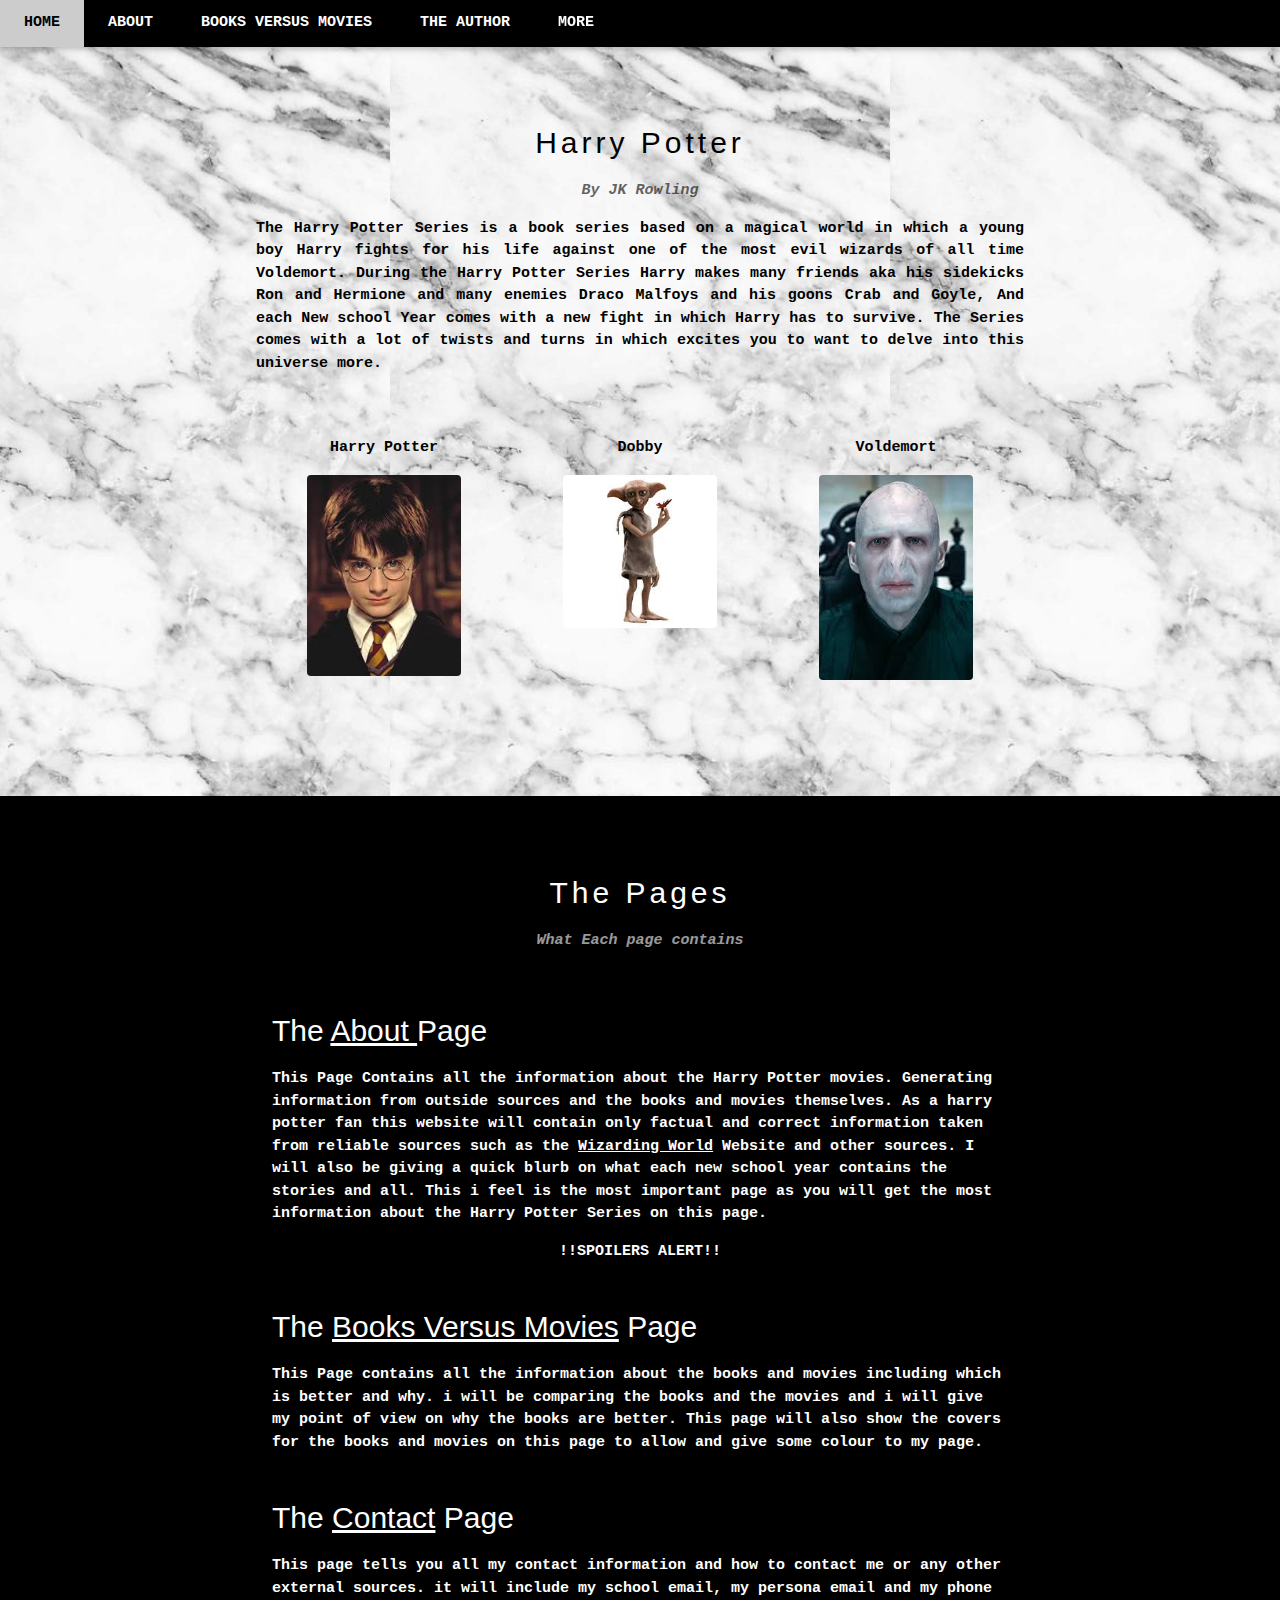
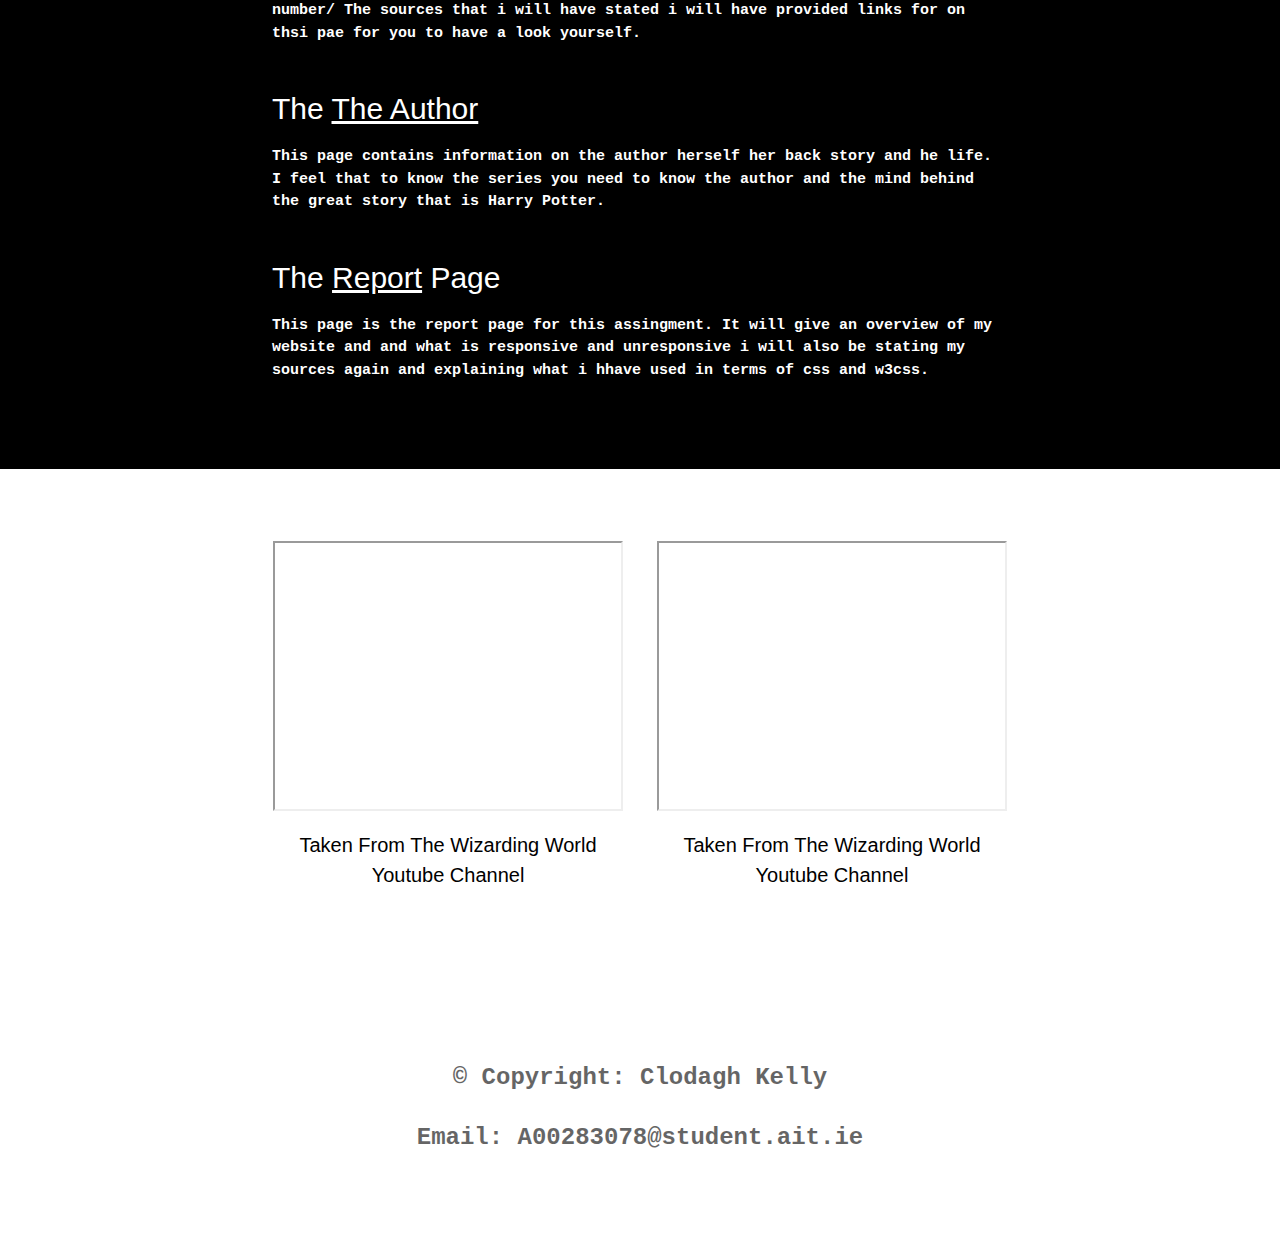
<file: Web Dev/Web Dev Year 1 Sem 1/W3CSS_Root/index.html>
<!DOCTYPE html>
<html lang="en">
<title>W3.CSS Template</title>
<meta charset="UTF-8">
<meta name="viewport" content="width=device-width, initial-scale=1">
<link rel="stylesheet" href="css/stylesheet.css">
<link rel="stylesheet" href="css/w3.css">
<style>
body{font-family: 'Courier New', Courier, monospace;
font-weight: bold;}
.mySlides {display: none}
</style>
<body>

<!-- Navbar -->
<div class="w3-top">
  <div class="w3-bar w3-black w3-card">
    <a class="w3-bar-item w3-button w3-padding-large w3-hide-medium w3-hide-large w3-right" href="javascript:void(0)" onclick="myFunction()" title="Toggle Navigation Menu"><i class="fa fa-bars"></i></a>
    <a href="index.html" class="w3-bar-item w3-button w3-padding-large">HOME</a>
    <a href="about.html" class="w3-bar-item w3-button w3-padding-large w3-hide-small">ABOUT</a>
    <a href="booksvsmovies.html" class="w3-bar-item w3-button w3-padding-large w3-hide-small">BOOKS VERSUS MOVIES</a>
    <a href="images.html" class="w3-bar-item w3-button w3-padding-large w3-hide-small">THE AUTHOR</a>
    <div class="w3-dropdown-hover w3-hide-small">
      <button class="w3-padding-large w3-button" title="More">MORE <i class="fa fa-caret-down"></i></button>     
      <div class="w3-dropdown-content w3-bar-block w3-card-4">
        <a href="contact.html" class="w3-bar-item w3-button">CONTACT</a>
        <a href="report.html" class="w3-bar-item w3-button">REPORT</a>
      </div>
    </div>
    <!--
    <a href="javascript:void(0)" class="w3-padding-large w3-hover-red w3-hide-small w3-right"><i class="fa fa-search"></i></a>-->
  </div>
</div>

<!-- Navbar on small screens (remove the onclick attribute if you want the navbar to always show on top of the content when clicking on the links) -->
<div id="navDemo" class="w3-bar-block w3-black w3-hide w3-hide-large w3-hide-medium w3-top" style="margin-top:46px">
  <a href="about.html" class="w3-bar-item w3-button w3-padding-large" onclick="myFunction()">ABOUT</a>
  <a href="booksvsmovies.html" class="w3-bar-item w3-button w3-padding-large" onclick="myFunction()">BOOKS VERSUS MOVIES</a>
  <a href="images.html" class="w3-bar-item w3-button w3-padding-large" onclick="myFunction()">THE AUTHOR</a>
  <a href="contact.html" class="w3-bar-item w3-button w3-padding-large" onclick="myFunction()">CONTACT</a>
  <a href="report.html" class="w3-bar-item w3-button w3-padding-large" onclick="myFunction()">REPORT</a>
</div>

<!-- Page content -->
<div class="w3-content" style="max-width:2000px;margin-top:46px">

  <!-- The Introduction -->
  <div class="w3-container w3-content w3-center w3-padding-64" style="max-width:800px" id="band">
    <h2 class="w3-wide">Harry Potter</h2>
    <p class="w3-opacity"><i>By JK Rowling</i></p>
    <p class="w3-justify">The Harry Potter Series is a book series based on a magical world in which a young boy Harry fights for his life against one of the most evil wizards of all time Voldemort.
      During the Harry Potter Series Harry makes many friends aka his sidekicks Ron and Hermione and many enemies Draco Malfoys and his goons Crab and Goyle, And each New school Year comes with a new fight in which Harry has to survive.
      The Series comes with a lot of twists and turns in which excites you to want to delve into this universe more. </p>
    <div class="w3-row w3-padding-32">
      <div class="w3-third">
        <p>Harry Potter</p>
        <img src="images/Harry potter.jpg" class="w3-round w3-margin-bottom" alt="Random Name" style="width:60%">
      </div>
      <div class="w3-third">
        <p>Dobby</p>
        <img src="images/report.jpg" class="w3-round w3-margin-bottom" alt="Random Name" style="width:60%">
      </div>
      <div class="w3-third">
        <p>Voldemort</p>
        <img src="images/voldemort.jpg" class="w3-round" alt="Random Name" style="width:60%">
      </div>
    </div>
  </div>

  <!-- The Main Section -->
  <div class="w3-black" id="tour">
    <div class="w3-container w3-content w3-padding-64" style="max-width:800px">
      <h2 class="w3-wide w3-center">The Pages</h2>
      <p class="w3-opacity w3-center"><i>What Each page contains</i></p><br>

      <div class= "w3-padding">
        <h2>
          The <a href="about.html">About </a> Page
        </h2>
        <p>This Page Contains all the information about the Harry Potter movies. Generating information from outside sources and the books and movies themselves.
          As a harry potter fan this website will contain only factual and correct information taken from reliable sources such as the <a href="https://www.wizardingworld.com/"> Wizarding World</a> Website and other sources.
          I will also be giving a quick blurb on what each new school year contains the stories and all. This i feel is the most important page as you will get the most information about the Harry Potter Series on this page.
        </p>
        <p class="w3-center">!!SPOILERS ALERT!!</p>
      </div>
      
      <div class= "w3-padding">
        <h2>
          The <a href="booksvsmovies.html">Books Versus Movies</a> Page
        </h2>
        <p>
          This Page contains all the information about the books and movies including which is better and why. 
          i will be comparing the books and the movies and i will give my point of view on why the books are better.
          This page will also show the covers for the books and movies on this page to allow and give some colour to my page.
        </p>
      </div>
      <div class= "w3-padding">
        <h2>
          The <a href="contact.html">Contact</a> Page
        </h2>
        <p>
          This page tells you all my contact information and how to contact me or any other external sources.
          it will include my school email, my persona email and my phone number/
          The sources that i will have stated i will have provided links for on thsi pae for you to have a look yourself.
        </p>
      </div>
      <div class= "w3-padding">
        <h2>
          The <a href="images.html">The Author</a> 
        </h2>
        <p>
          This page contains information on the author herself her back story and he life. I feel that to know the series you need to know the author and the mind behind the great story that is Harry Potter.
        </p>
      </div>
      <div class= "w3-padding">
        <h2>
          The <a href="report.html">Report</a> Page
        </h2>
        <p>
          This page is the report page for this assingment. It will give an overview of my website and and what is responsive and unresponsive i will also be stating my sources again and explaining what i hhave used in terms of css and w3css.
        </p>
      </div>
    </div>
  </div>

  <!-- The video section -->
  <div class="w3-container w3-content w3-padding-64" style="max-width:800px" id="contact">
    <div class=" w3-half w3-center w3-padding">
      <iframe width="350" height="270" src="https://www.youtube.com/embed/fBziSx7RtqY"></iframe>
      <h4>Taken From The Wizarding World Youtube Channel</h4>	
    </div>
    <div class="w3-half w3-center w3-padding">
      <iframe width="350" height="270" src="https://www.youtube.com/embed/iw0RWnC28Gs"></iframe>
      <h4>Taken From The Wizarding World Youtube Channel</h4>	
    </div>
  </div>
  
<!-- End Page Content -->
</div>


<!-- Footer -->
<footer class="w3-container w3-padding-64 w3-center w3-opacity w3-light-grey w3-xlarge">
  <p>&copy; Copyright: Clodagh Kelly</p>
  <p>Email: A00283078@student.ait.ie</p>
</footer>

<script>

// Used to toggle the menu on small screens when clicking on the menu button
function myFunction() {
  var x = document.getElementById("navDemo");
  if (x.className.indexOf("w3-show") == -1) {
    x.className += " w3-show";
  } else { 
    x.className = x.className.replace(" w3-show", "");
  }
}

</script>

</body>
</html>
</file>
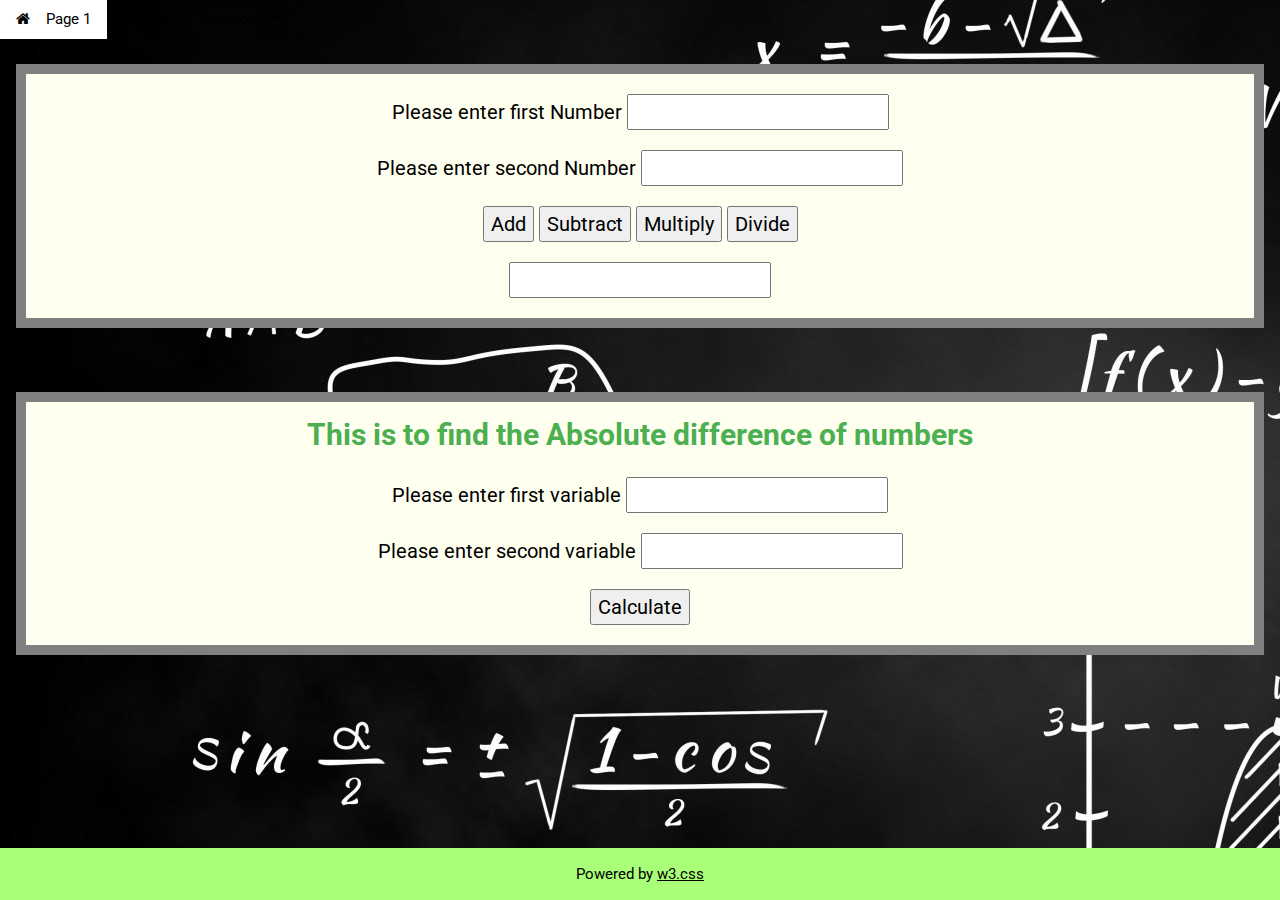
<file: Web Dev/Web Dev Year 2 Sem 2/Page 1.html>
<!DOCTYPE html>
<html lang="en">
<title>Web Project</title>
<meta charset="UTF-8">
<meta name="viewport" content="width=device-width, initial-scale=1">
<link rel="stylesheet" href="https://www.w3schools.com/w3css/4/w3.css">
<link rel="stylesheet" href="https://www.w3schools.com/lib/w3-theme-light-green.css">
<link rel="stylesheet" href="https://fonts.googleapis.com/css?family=Roboto">
<link rel="stylesheet" href="https://cdnjs.cloudflare.com/ajax/libs/font-awesome/4.7.0/css/font-awesome.min.css">


<!-- CSS -->
<style>
    html,body,h1,h2,h3,h4,h5,h6 {font-family: "Roboto", sans-serif;}
    body {
      background-image: url("images/blackbg.jpg");
    }
    .footer {
      position: fixed;
      left: 0;
      bottom: 0;
      width: 100%;
      color:rgb(0, 0, 0);
      text-align: center;
      background-color: rgb(170, 255, 121);
    }
    </style>


<body>
<!-- Navbar -->
<div class="w3-top">
  <div class="w3-bar w3-theme-d2 w3-left-align">
   <a class="w3-bar-item w3-button w3-hide-medium w3-hide-large w3-right w3-hover-white w3-theme-d2" href="javascript:void(0);" onclick="openNav()"><i class="fa fa-bars"></i></a>
   <a href="Page 1.html" class="w3-bar-item w3-button w3-white w3-hover-white"><i class="fa fa-home w3-margin-right w3-hover-white"></i>Page 1</a>
   <a href="Page 2.html" class="w3-bar-item w3-button w3-hide-small w3-hover-white">Page 2</a>
     <div class="w3-dropdown-hover w3-hide-small">
     <button class="w3-button w3-w3-hover-white" title="Notifications">Dropdown <i class="fa fa-caret-down w3-w3-hover-white"></i></button>     
     <div class="w3-dropdown-content w3-card-4 w3-bar-block">
       <a href="Page 3.html" class="w3-bar-item w3-button w3-hover-green">Page 3</a>
       <a href="Page 4.html" class="w3-bar-item w3-button w3-hover-green">Page 4</a>
       <a href="Page 5.html" class="w3-bar-item w3-button w3-hover-green">Page 5</a>
     </div>
   </div>
  
  </div>
 
   <!-- Navbar on small screens -->
   <div id="navDemo" class="w3-bar-block w3-theme-d2 w3-hide w3-hide-large w3-hide-medium">
     <a href="Page 1.html" class="w3-bar-item w3-button w3-hover-white">Page 1</a>
     <a href="Page 2.html" class="w3-bar-item w3-button w3-hover-white">Page 2</a>
     <a href="Page 3.html" class="w3-bar-item w3-button w3-hover-white">Page 3</a>
     <a href="Page 4.html" class="w3-bar-item w3-button w3-hover-white">Page 4</a>
     <a href="Page 5.html" class="w3-bar-item w3-button w3-hover-white">Page 5</a>
   </div>
</div>


<!-- Main content:-->
<div class="w3-main">
  <div class="w3-padding-64">
    <div class=" w3-container">
      <div style="border: 10px solid grey; background-color: ivory;">
        <form name="form">
          <p style="font-size: 20px; text-align: center">Please enter first Number <input type="text" name="num1"></p> 
          <p style="font-size: 20px; text-align: center">Please enter second Number <input type="text" name="num2"></p> 
          <p style="font-size: 20px; text-align: center"><input type="button" name="btn1" value="Add" onclick="add()">  
            <input type="button" name="btn2" value="Subtract" onclick="subtract()">  
            <input type="button" name="btn3" value="Multiply" onclick="multiply()">  
            <input type="button" name="btn4" value="Divide" onclick="divide()"></p> 
          <p style="font-size: 20px; text-align: center"><input type="text" name="res"></p> 
      </form>
    </div>
  </div>


  
  <div class="w3-padding-64">
    <div class=" w3-container">
      <div style="border: 10px solid grey; background-color: ivory;">
        <h1 class="w3-text-green" style=" font-size: 30px; font-weight: bold; text-align: center"> This is to find the Absolute difference of numbers</h1>
        <p style="font-size: 20px; text-align: center">Please enter first variable <input type="text" id="var1"></p>
        <p style="font-size: 20px; text-align: center">Please enter second variable <input type="text" id="var2"></p>
        <p style="font-size: 20px; text-align: center"> <button onclick="diff();">Calculate</button></p>
        <p style="font-size: 20px; text-align: center"><span id="result"></span></p>
      </div>
    </div>
  </div>
</div>
<br>
<br>



  <!-- Footer -->
  <div class="footer">
    <p>Powered by <a href="https://www.w3schools.com/w3css/default.asp" target="_blank">w3.css</a></p>
</div>


<script src="javascript/page1.js">
// Get the DIV with overlay effect
var overlayBg = document.getElementById("myOverlay");
</script>


</body>
</html>
</file>
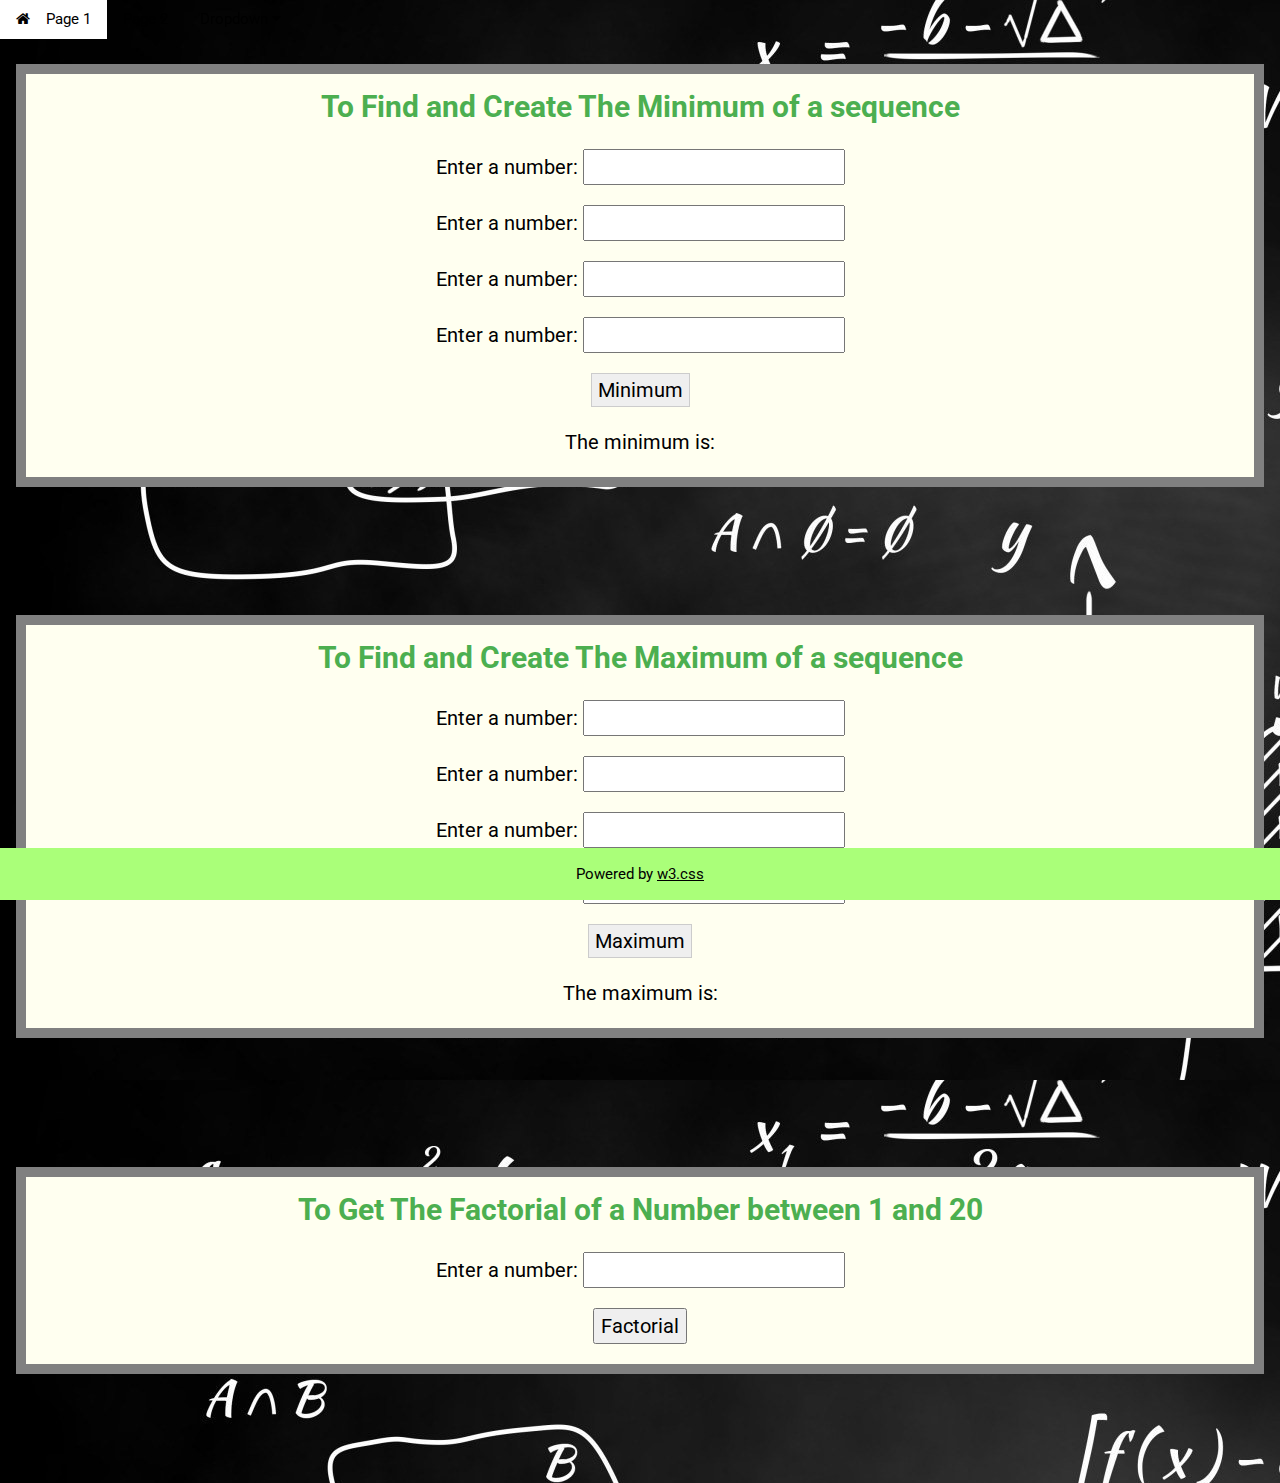
<file: Web Dev/Web Dev Year 2 Sem 2/Page 2.html>
<!DOCTYPE html>
<html lang="en">
<title>Web Project</title>

<meta charset="UTF-8">
<meta name="viewport" content="width=device-width, initial-scale=1">
<link rel="stylesheet" href="https://www.w3schools.com/w3css/4/w3.css">
<link rel="stylesheet" href="https://www.w3schools.com/lib/w3-theme-light-green.css">
<link rel="stylesheet" href="https://fonts.googleapis.com/css?family=Roboto">
<link rel="stylesheet" href="https://cdnjs.cloudflare.com/ajax/libs/font-awesome/4.7.0/css/font-awesome.min.css">
<link rel="stylesheet" href="https://fonts.googleapis.com/css?family=Amatic+SC">

<!-- CSS -->
<style>
    html,body,h1,h2,h3,h4,h5,h6 {font-family: "Roboto", sans-serif;}
    body {
      background-image: url("images/blackbg.jpg");
    }
    .footer {
      position: fixed;
      left: 0;
      bottom: 0;
      width: 100%;
      color:rgb(0, 0, 0);
      text-align: center;
      background-color: rgb(170, 255, 121);
    }
    </style>


<body>

<!-- Navbar -->
<div class="w3-top">
  <div class="w3-bar w3-theme-d2 w3-left-align">
   <a class="w3-bar-item w3-button w3-hide-medium w3-hide-large w3-right w3-hover-white w3-theme-d2" href="javascript:void(0);" onclick="openNav()"><i class="fa fa-bars"></i></a>
   <a href="Page 1.html" class="w3-bar-item w3-button w3-white w3-hover-white"><i class="fa fa-home w3-margin-right w3-hover-white"></i>Page 1</a>
   <a href="Page 2.html" class="w3-bar-item w3-button w3-hide-small w3-hover-white">Page 2</a>
     <div class="w3-dropdown-hover w3-hide-small">
     <button class="w3-button w3-w3-hover-white" title="Notifications">Dropdown <i class="fa fa-caret-down w3-w3-hover-white"></i></button>     
     <div class="w3-dropdown-content w3-card-4 w3-bar-block">
       <a href="Page 3.html" class="w3-bar-item w3-button w3-hover-green">Page 3</a>
       <a href="Page 4.html" class="w3-bar-item w3-button w3-hover-green">Page 4</a>
       <a href="Page 5.html" class="w3-bar-item w3-button w3-hover-green">Page 5</a>
     </div>
   </div>
  
  </div>
 
   <!-- Navbar on small screens -->
   <div id="navDemo" class="w3-bar-block w3-theme-d2 w3-hide w3-hide-large w3-hide-medium">
     <a href="Page 1.html" class="w3-bar-item w3-button w3-hover-white">Page 1</a>
     <a href="Page 2.html" class="w3-bar-item w3-button w3-hover-white">Page 2</a>
     <a href="Page 3.html" class="w3-bar-item w3-button w3-hover-white">Page 3</a>
     <a href="Page 4.html" class="w3-bar-item w3-button w3-hover-white">Page 4</a>
     <a href="Page 5.html" class="w3-bar-item w3-button w3-hover-white">Page 5</a>
   </div>
</div>

<!-- Main content:-->
<div class="w3-main">
  <div class="w3-padding-64">
    <div class=" w3-container">
      <div style="border: 10px solid grey; background-color: ivory;">
        <h1 class="w3-text-green" style=" font-size: 30px; font-weight: bold; text-align: center"> To Find and Create The Minimum of a sequence</h1>
        <p style="font-size: 20px; text-align: center"> Enter a number: <input type= "text" name = "v1"></p>
        <p style="font-size: 20px; text-align: center"> Enter a number: <input type= "text" name = "v2"></p>
        <p style="font-size: 20px; text-align: center"> Enter a number: <input type= "text" name = "v3"></p>
        <p style="font-size: 20px; text-align: center"> Enter a number: <input type= "text" name = "v4"></p>
        <p style="font-size: 20px; text-align: center"> <button type="button" class="w3-border" id="answerMin">Minimum</button></p>
        <p style="font-size: 20px; text-align: center"> The minimum is: <output id="min"></output> <br></p>
      </div>
    </div>
  </div>


  <div class="w3-padding-64">
    <div class=" w3-container">
      <div style="border: 10px solid grey; background-color: ivory;">
        <h1 class="w3-text-green" style=" font-size: 30px; font-weight: bold; text-align: center"> To Find and Create The Maximum of a sequence</h1>
        <p style="font-size: 20px; text-align: center">Enter a number: <input type= "text" name = "value1"> </p>
        <p style="font-size: 20px; text-align: center"> Enter a number: <input type= "text" name = "value2"></p>
        <p style="font-size: 20px; text-align: center"> Enter a number: <input type= "text" name = "value3"></p>
        <p style="font-size: 20px; text-align: center"> Enter a number: <input type= "text" name = "value4"></p>
        <p style="font-size: 20px; text-align: center"> <button type="button" class="w3-border" id="answerMax">Maximum</button></p>
        <p style="font-size: 20px; text-align: center"> The maximum is: <output id="max"></output> <br></p>
      </div>
    </div>
  </div>


  <div class="w3-padding-64">
    <div class=" w3-container">
      <div style="border: 10px solid grey; background-color: ivory;">
        <h1 class="w3-text-green" style=" font-size: 30px; font-weight: bold; text-align: center"> To Get The Factorial of a Number between 1 and 20</h1>
        <p style="font-size: 20px; text-align: center"> Enter a number: <input id = "number"></p>
        <p style="font-size: 20px; text-align: center"> <button onclick = "fact1()"> Factorial </button></p>
        <p style="font-size: 20px; text-align: center"> <p style="font-size: 20px; text-align: center" id = "res"></p></p>
      </div>
    </div>
  </div> 
</div>
<br>
<br>



  <!-- Footer -->
    <div class="footer">
      <p>Powered by <a href="https://www.w3schools.com/w3css/default.asp" target="_blank">w3.css</a></p>
  </div>
  </div>

  <div class="footer">
    <p>Powered by <a href="https://www.w3schools.com/w3css/default.asp" target="_blank">w3.css</a></p>
</div>


<script src="javascript/page2.js">
// Get the DIV with overlay effect
var overlayBg = document.getElementById("myOverlay");

</script>

</body>
</html>
</file>
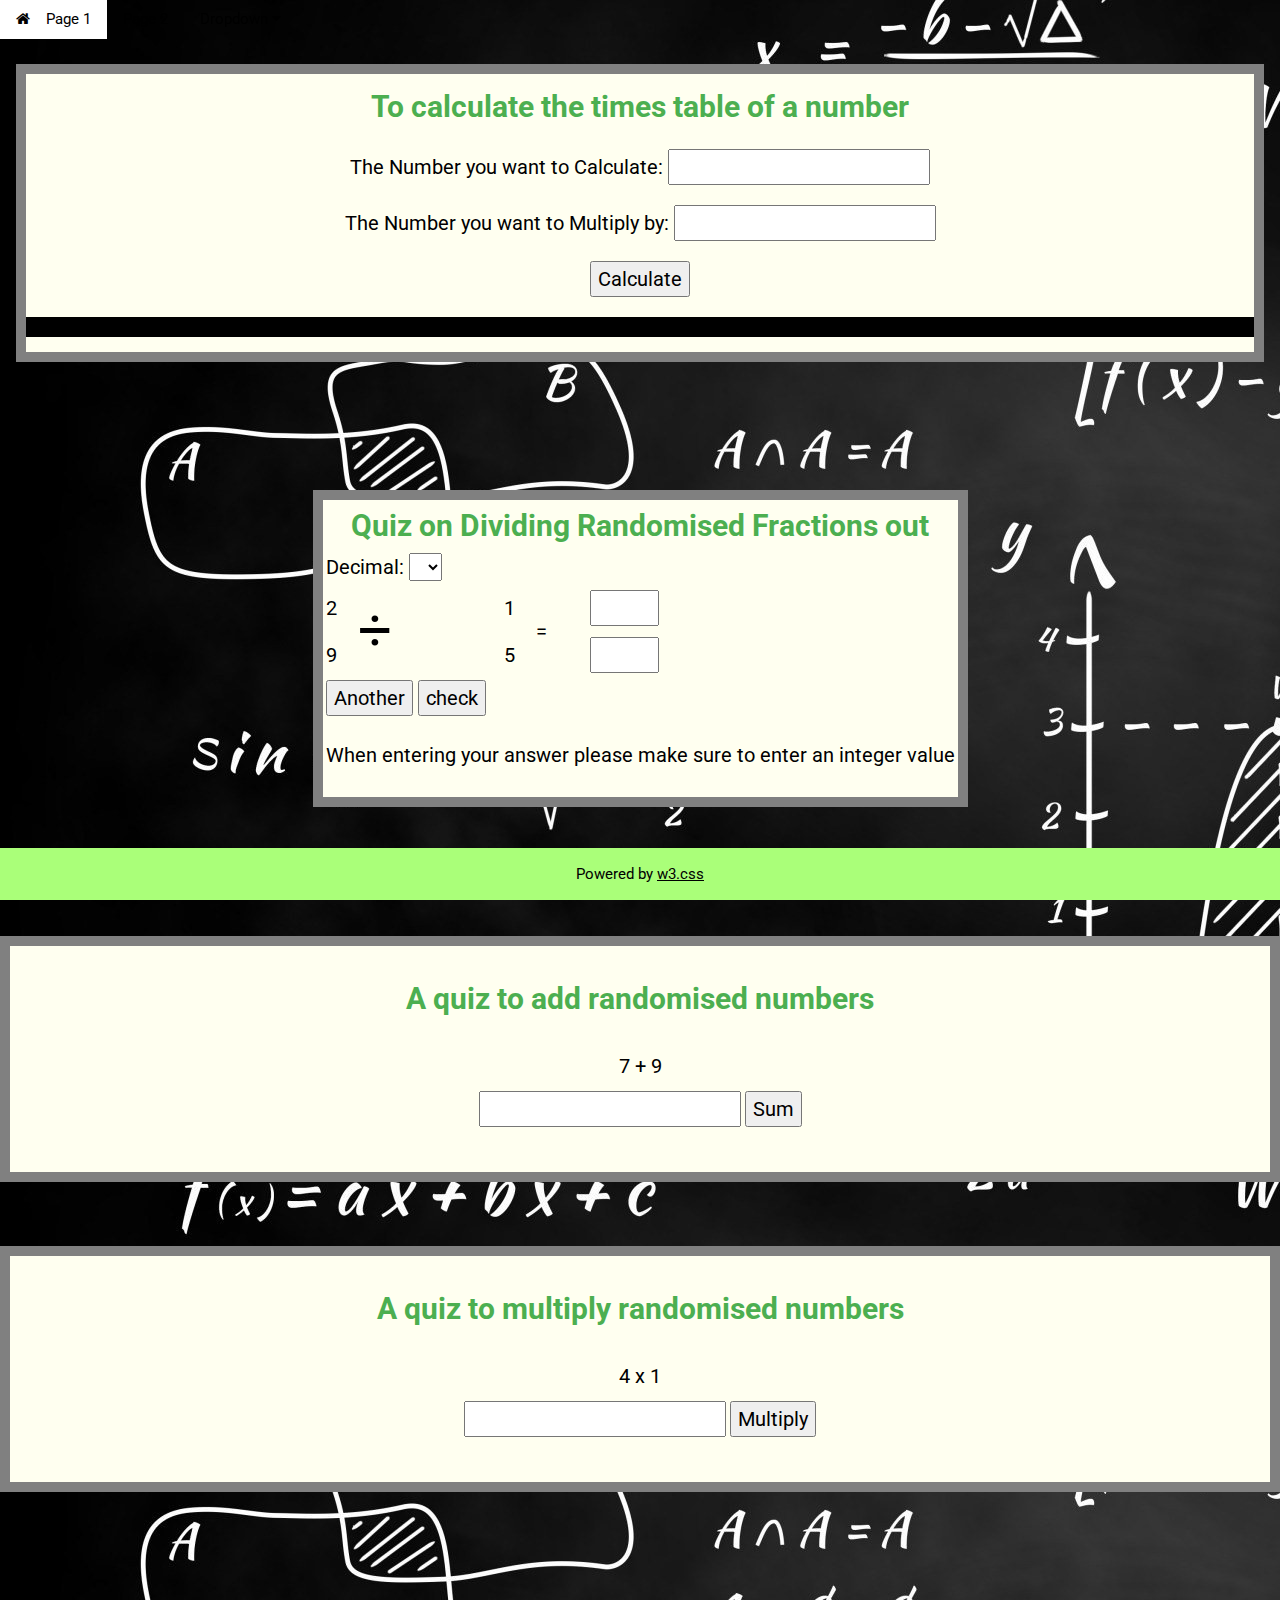
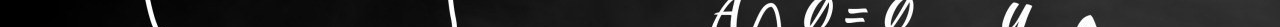
<file: Web Dev/Web Dev Year 2 Sem 2/Page 3.html>
<!DOCTYPE html>
<html lang="en">
<title>Web Project</title>
<meta charset="UTF-8">
<meta name="viewport" content="width=device-width, initial-scale=1">
<link rel="stylesheet" href="https://www.w3schools.com/w3css/4/w3.css">
<link rel="stylesheet" href="https://www.w3schools.com/lib/w3-theme-light-green.css">
<link rel="stylesheet" href="https://fonts.googleapis.com/css?family=Roboto">
<link rel="stylesheet" href="https://cdnjs.cloudflare.com/ajax/libs/font-awesome/4.7.0/css/font-awesome.min.css">
<link rel="stylesheet" href="https://fonts.googleapis.com/css?family=Amatic+SC">


<!-- CSS -->
<style>
    html,body,h1,h2,h3,h4,h5,h6 {font-family: "Roboto", sans-serif;}
    body {
      background-image: url("images/blackbg.jpg");
    }
    .footer {
      position: fixed;
      left: 0;
      bottom: 0;
      width: 100%;
      color:rgb(0, 0, 0);
      text-align: center;
      background-color: rgb(170, 255, 121);
    }
    </style>


<body>
<!-- Navbar -->
<div class="w3-top">
  <div class="w3-bar w3-theme-d2 w3-left-align">
   <a class="w3-bar-item w3-button w3-hide-medium w3-hide-large w3-right w3-hover-white w3-theme-d2" href="javascript:void(0);" onclick="openNav()"><i class="fa fa-bars"></i></a>
   <a href="Page 1.html" class="w3-bar-item w3-button w3-white w3-hover-white"><i class="fa fa-home w3-margin-right w3-hover-white"></i>Page 1</a>
   <a href="Page 2.html" class="w3-bar-item w3-button w3-hide-small w3-hover-white">Page 2</a>
     <div class="w3-dropdown-hover w3-hide-small">
     <button class="w3-button w3-w3-hover-white" title="Notifications">Dropdown <i class="fa fa-caret-down w3-w3-hover-white"></i></button>     
     <div class="w3-dropdown-content w3-card-4 w3-bar-block">
       <a href="Page 3.html" class="w3-bar-item w3-button w3-hover-green">Page 3</a>
       <a href="Page 4.html" class="w3-bar-item w3-button w3-hover-green">Page 4</a>
       <a href="Page 5.html" class="w3-bar-item w3-button w3-hover-green">Page 5</a>
     </div>
   </div>
  
  </div>
 
   <!-- Navbar on small screens -->
   <div id="navDemo" class="w3-bar-block w3-theme-d2 w3-hide w3-hide-large w3-hide-medium">
     <a href="Page 1.html" class="w3-bar-item w3-button w3-hover-white">Page 1</a>
     <a href="Page 2.html" class="w3-bar-item w3-button w3-hover-white">Page 2</a>
     <a href="Page 3.html" class="w3-bar-item w3-button w3-hover-white">Page 3</a>
     <a href="Page 4.html" class="w3-bar-item w3-button w3-hover-white">Page 4</a>
     <a href="Page 5.html" class="w3-bar-item w3-button w3-hover-white">Page 5</a>
   </div>
</div>


<!-- Main content:-->
<div class="w3-main">
  <div class="w3-padding-64">
    <div class=" w3-container">
      <div style="border: 10px solid grey; background-color: ivory;">
        <h1 class="w3-text-green" style=" font-size: 30px; font-weight: bold; text-align: center"> To calculate the times table of a number</h1>
        <p style="font-size: 20px; text-align: center"> The Number you want to Calculate: <input type="text" id="start"></p>
        <p style="font-size: 20px; text-align: center"> The Number you want to Multiply by: <input type="text" id="stop"></p>
        <p style="font-size: 20px; text-align: center"> <button onclick="makeTable();">Calculate</button></p>
        <p style="font-size: 20px; text-align: center"><div style="border: 10px solid; font-size: 20px; text-align: center" id="result"></div></p>
      </div>
    </div>
  </div>


  <div class="w3-padding-64">
    <div class="w3-container">
      <table align ="center" style="border: 10px solid grey; background-color: ivory; font-size: 20px;">
        <tr>
          <td colspan="6" class="w3-text-green" style=" font-size: 30px; font-weight: bold; text-align: center">
            Quiz on Dividing Randomised Fractions out
          </td>
        </tr>
        <tr>
          <td colspan="6">
            Decimal:
            <select id="places">
              <option value="2">2</option>
              <option value="3">3</option>
              <option value="4">4</option>
            </select>
          </td>
        </tr>
        <tr>
          <td id="a" class="borderBottom" width="30px"></td>
          <td rowspan="2" style="font-size:3em;">&divide;</td>
          <td id="c" class="borderBottom" width="30px"></td>
          <td rowspan="2">=</td>
          <td class="borderBottom"><input type="text" id="num" size="3"></td>
          <td rowspan="2" id="feedback" width="80px">Correct</td>
        </tr>
        <tr>
          <td id="b"></td>
          <td id="d"></td>
          <td><input type="text" id="denum" size="3"></td>
        </tr>
        <tr>
          <td colspan="6">
            <input type="button" id="reset" value="Another">
            <input type="button" id="calc" value="check">
          </td>
        </tr>
        <tr>
          <td colspan="6">
            <p colspan="6" id="resultPara">When entering your answer please make sure to enter an integer value</p>
          </td>
        </tr>
        <tr align = "center">
          <td colspan="6" id="outputFraction" ></td>
        </tr>
      </table>
    </div>
  </div>


  <div class="w3-padding-64">
    <div class=" w3-container" style="border: 10px solid grey; background-color: ivory">
      <p class= "w3-text-green" style=" font-size: 30px; font-weight: bold; text-align: center">A quiz to add randomised numbers</p>
      <h2 style="font-size: 20px; text-align: center" id="addition"></h2>
      <center>
        <input type="text" name="ans" id="ans" style="font-size: 20px; text-align: center;">
        <button style="font-size: 20px; text-align: center" onclick="Calc()">Sum</button>
      </center>
      <br>
      <br>
    </div>   
  </div>

  <div class=" w3-container" style="border: 10px solid grey; background-color: ivory">
    <p class= "w3-text-green" style=" font-size: 30px; font-weight: bold; text-align: center">A quiz to multiply randomised numbers</p>
    <h2 style="font-size: 20px; text-align: center" id="multiply"></h2>
    <center>
      <input type="text" name="multiplication" id="multiplication" style="font-size: 20px; text-align: center;">
      <button style="font-size: 20px; text-align: center" onclick="mult()">Multiply</button>
    </center>
    <br>
    <br>
  </div>   
</div>
<br>
<br>
<br>
<br>
<br>
<br>

  
  <!-- Footer -->
  <div class="footer">
    <p>Powered by <a href="https://www.w3schools.com/w3css/default.asp" target="_blank">w3.css</a></p>
</div>


<script src="javascript/page3.js">
// Get the DIV with overlay effect
var overlayBg = document.getElementById("myOverlay");
</script>


</body>
</html>
</file>
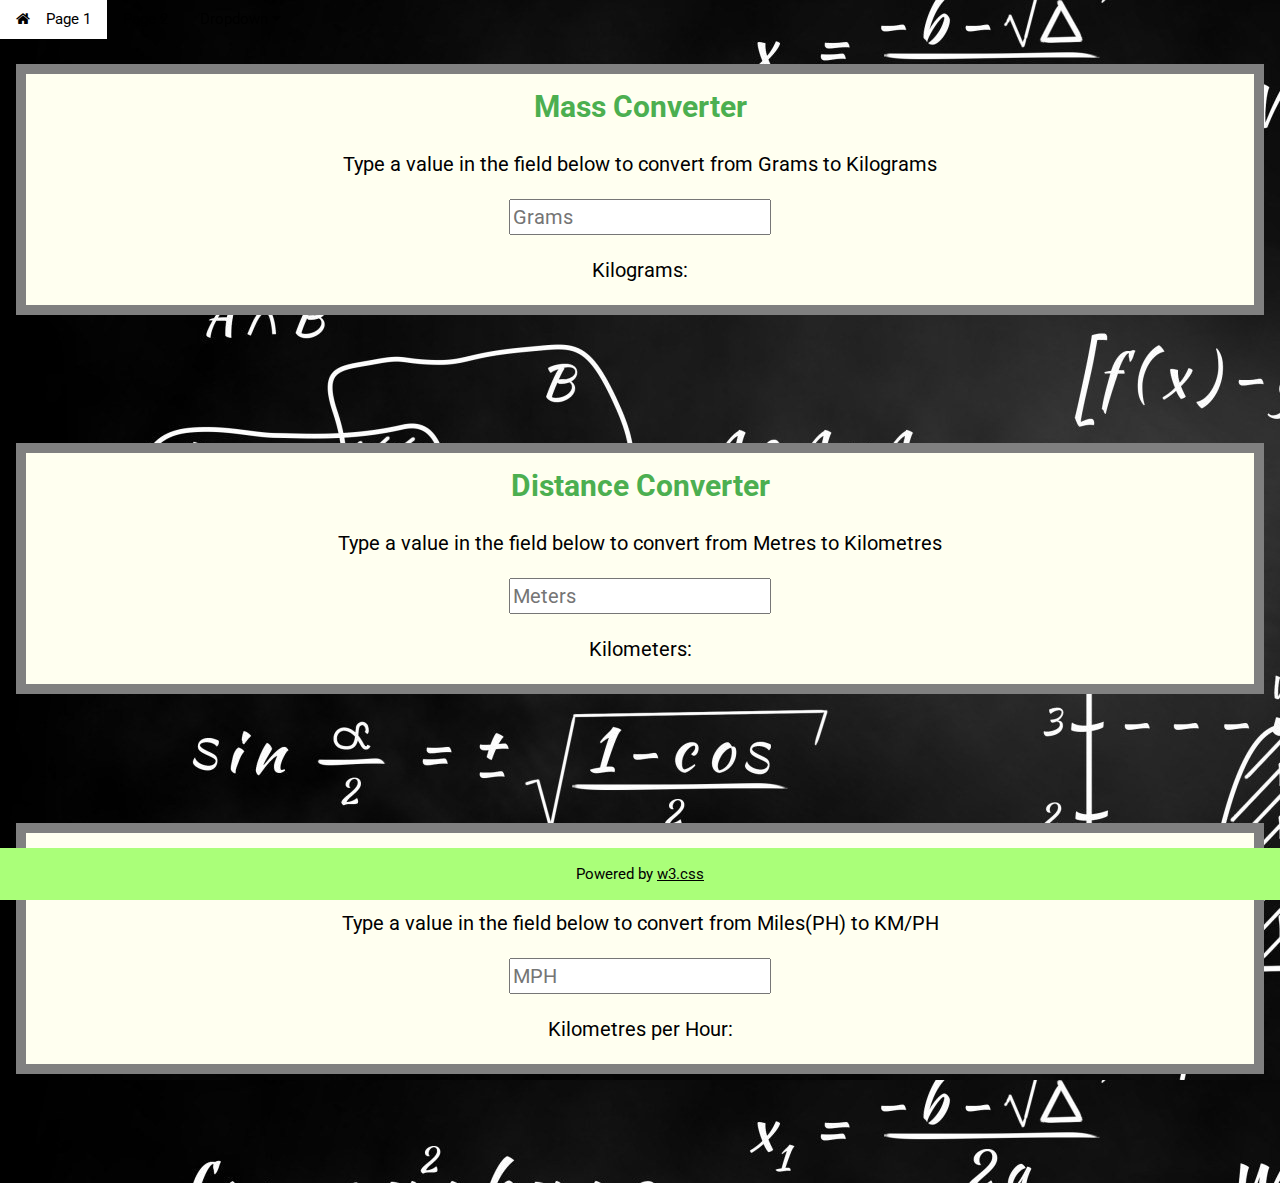
<file: Web Dev/Web Dev Year 2 Sem 2/Page 4.html>
<!DOCTYPE html>
<html lang="en">
<title>Web Project</title>
<meta charset="UTF-8">
<meta name="viewport" content="width=device-width, initial-scale=1">
<link rel="stylesheet" href="https://www.w3schools.com/w3css/4/w3.css">
<link rel="stylesheet" href="https://www.w3schools.com/lib/w3-theme-light-green.css">
<link rel="stylesheet" href="https://fonts.googleapis.com/css?family=Roboto">
<link rel="stylesheet" href="https://cdnjs.cloudflare.com/ajax/libs/font-awesome/4.7.0/css/font-awesome.min.css">
<link rel="stylesheet" href="https://fonts.googleapis.com/css?family=Amatic+SC">


<!-- CSS -->
<style>
html,body,h1,h2,h3,h4,h5,h6 {font-family: "Roboto", sans-serif;}
body {
 background-image: url("images/blackbg.jpg");
}
.footer {
  position: fixed;
  left: 0;
  bottom: 0;
  width: 100%;
  color:rgb(0, 0, 0);
  text-align: center;
  background-color: rgb(170, 255, 121);
}
</style>


<body>
<!-- Navbar -->
<div class="w3-top">
  <div class="w3-bar w3-theme-d2 w3-left-align">
   <a class="w3-bar-item w3-button w3-hide-medium w3-hide-large w3-right w3-hover-white w3-theme-d2" href="javascript:void(0);" onclick="openNav()"><i class="fa fa-bars"></i></a>
   <a href="Page 1.html" class="w3-bar-item w3-button w3-white w3-hover-white"><i class="fa fa-home w3-margin-right w3-hover-white"></i>Page 1</a>
   <a href="Page 2.html" class="w3-bar-item w3-button w3-hide-small w3-hover-white">Page 2</a>
     <div class="w3-dropdown-hover w3-hide-small">
     <button class="w3-button w3-w3-hover-white" title="Notifications">Dropdown <i class="fa fa-caret-down w3-w3-hover-white"></i></button>     
     <div class="w3-dropdown-content w3-card-4 w3-bar-block">
       <a href="Page 3.html" class="w3-bar-item w3-button w3-hover-green">Page 3</a>
       <a href="Page 4.html" class="w3-bar-item w3-button w3-hover-green">Page 4</a>
       <a href="Page 5.html" class="w3-bar-item w3-button w3-hover-green">Page 5</a>
     </div>
   </div>
  
  </div>
 
   <!-- Navbar on small screens -->
   <div id="navDemo" class="w3-bar-block w3-theme-d2 w3-hide w3-hide-large w3-hide-medium">
     <a href="Page 1.html" class="w3-bar-item w3-button w3-hover-white">Page 1</a>
     <a href="Page 2.html" class="w3-bar-item w3-button w3-hover-white">Page 2</a>
     <a href="Page 3.html" class="w3-bar-item w3-button w3-hover-white">Page 3</a>
     <a href="Page 4.html" class="w3-bar-item w3-button w3-hover-white">Page 4</a>
     <a href="Page 5.html" class="w3-bar-item w3-button w3-hover-white">Page 5</a>
   </div>
</div>


<!-- Main content:-->
<div class="w3-main">
  <div class="w3-padding-64">
    <div class=" w3-container">
      <div style="border: 10px solid grey; background-color: ivory;">
        <h1 class="w3-text-green" style=" font-size: 30px; font-weight: bold; text-align: center"> Mass Converter</h1>
        <p style="font-size: 20px; text-align: center"> Type a value in the field below to convert from Grams to Kilograms</p>
        <p style="font-size: 20px; text-align: center"> <input id="inputGrams" type="number" placeholder="Grams" oninput="massConverter(this.value)" onchange="massConverter(this.value)"></p>
        <p style="font-size: 20px; text-align: center"> Kilograms: <span id="outputKilograms"></span></p>
      </div>
    </div>
  </div>


  <div class="w3-padding-64">
    <div class=" w3-container">
      <div style="border: 10px solid grey; background-color: ivory;">
        <h1 class="w3-text-green" style=" font-size: 30px; font-weight: bold; text-align: center"> Distance Converter</h1>
        <p style="font-size: 20px; text-align: center"> Type a value in the field below to convert from Metres to Kilometres</p>
        <p style="font-size: 20px; text-align: center"> <input id="inputMeters" type="number" placeholder="Meters" oninput="distanceConverter(this.value)" onchange="distanceConverter(this.value)"></p>
        <p style="font-size: 20px; text-align: center"> Kilometers: <span id="outputKilometers"></span></p>
      </div>
    </div>
  </div>

<div class="w3-padding-64">
  <div class=" w3-container">
    <div style="border: 10px solid grey; background-color: ivory;">
      <h1 class="w3-text-green" style=" font-size: 30px; font-weight: bold; text-align: center"> Speed Converter</h1>
      <p style="font-size: 20px; text-align: center"> Type a value in the field below to convert from Miles(PH) to KM/PH</p>
      <p style="font-size: 20px; text-align: center"> <input id="inputMPH" type="number" placeholder="MPH" oninput="speedConverter(this.value)" onchange="speedConverter(this.value)"></p>
      <p style="font-size: 20px; text-align: center">  Kilometres per Hour: <span id="outputKPH"></span></p>
    </div>
  </div>
</div>
<br>
<br>



  <!-- Footer -->
<div class="footer">
    <p>Powered by <a href="https://www.w3schools.com/w3css/default.asp" target="_blank">w3.css</a></p>
</div>


<script src="javascript/page4.js">
// Get the DIV with overlay effect
var overlayBg = document.getElementById("myOverlay");
</script>


</body>
</html>
</file>
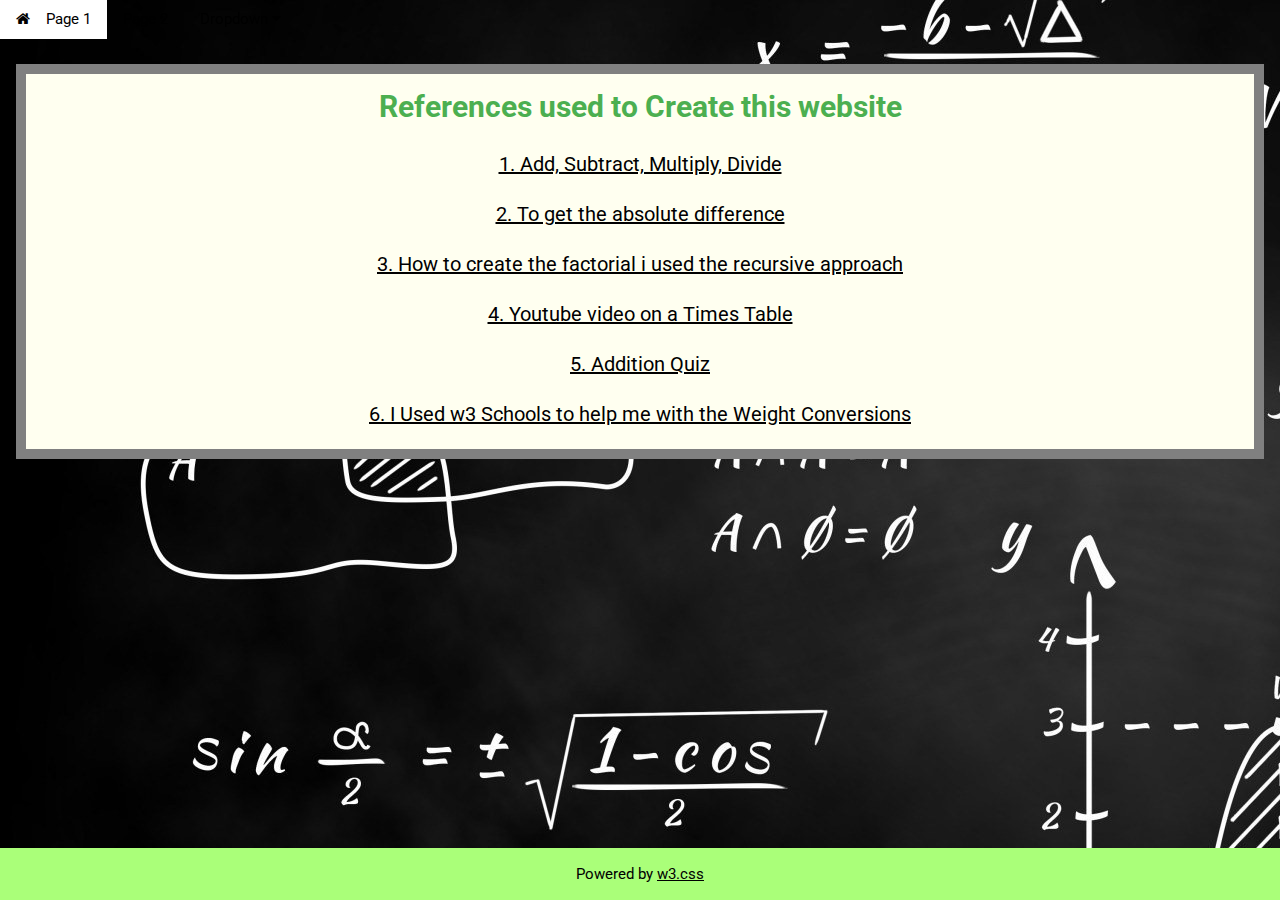
<file: Web Dev/Web Dev Year 2 Sem 2/Page 5.html>
<!DOCTYPE html>
<html lang="en">
<title>Web Project</title>
<meta charset="UTF-8">
<meta name="viewport" content="width=device-width, initial-scale=1">
<link rel="stylesheet" href="https://www.w3schools.com/w3css/4/w3.css">
<link rel="stylesheet" href="https://www.w3schools.com/lib/w3-theme-light-green.css">
<link rel="stylesheet" href="https://fonts.googleapis.com/css?family=Roboto">
<link rel="stylesheet" href="https://cdnjs.cloudflare.com/ajax/libs/font-awesome/4.7.0/css/font-awesome.min.css">
<link rel="stylesheet" href="https://fonts.googleapis.com/css?family=Amatic+SC">


<!-- CSS -->
<style>
    html,body,h1,h2,h3,h4,h5,h6 {font-family: "Roboto", sans-serif;}
    body {
      background-image: url("images/blackbg.jpg");
    }
    .footer {
      position: fixed;
      left: 0;
      bottom: 0;
      width: 100%;
      color:rgb(0, 0, 0);
      text-align: center;
      background-color: rgb(170, 255, 121);
    }
    </style>


<body>
<!-- Navbar -->
<div class="w3-top">
  <div class="w3-bar w3-theme-d2 w3-left-align">
   <a class="w3-bar-item w3-button w3-hide-medium w3-hide-large w3-right w3-hover-white w3-theme-d2" href="javascript:void(0);" onclick="openNav()"><i class="fa fa-bars"></i></a>
   <a href="Page 1.html" class="w3-bar-item w3-button w3-white w3-hover-white"><i class="fa fa-home w3-margin-right w3-hover-white"></i>Page 1</a>
   <a href="Page 2.html" class="w3-bar-item w3-button w3-hide-small w3-hover-white">Page 2</a>
     <div class="w3-dropdown-hover w3-hide-small">
     <button class="w3-button w3-w3-hover-white" title="Notifications">Dropdown <i class="fa fa-caret-down w3-w3-hover-white"></i></button>     
     <div class="w3-dropdown-content w3-card-4 w3-bar-block">
       <a href="Page 3.html" class="w3-bar-item w3-button w3-hover-green">Page 3</a>
       <a href="Page 4.html" class="w3-bar-item w3-button w3-hover-green">Page 4</a>
       <a href="Page 5.html" class="w3-bar-item w3-button w3-hover-green">Page 5</a>
     </div>
   </div>
  
  </div>
 
   <!-- Navbar on small screens -->
   <div id="navDemo" class="w3-bar-block w3-theme-d2 w3-hide w3-hide-large w3-hide-medium">
     <a href="Page 1.html" class="w3-bar-item w3-button w3-hover-white">Page 1</a>
     <a href="Page 2.html" class="w3-bar-item w3-button w3-hover-white">Page 2</a>
     <a href="Page 3.html" class="w3-bar-item w3-button w3-hover-white">Page 3</a>
     <a href="Page 4.html" class="w3-bar-item w3-button w3-hover-white">Page 4</a>
     <a href="Page 5.html" class="w3-bar-item w3-button w3-hover-white">Page 5</a>
   </div>
</div>


<!-- Main content:-->
<div class="w3-main">
    <div class="w3-padding-64">
      <div class=" w3-container">
        <div style="border: 10px solid grey; background-color: ivory;">
            <h1 class="w3-text-green" style=" font-size: 30px; font-weight: bold; text-align: center"> References used to Create this website</h1>
            <p style="font-size: 20px; text-align: center"><a href="https://www.youtube.com/watch?v=91VqieUhuck" target="_blank">1. Add, Subtract, Multiply, Divide</a></p>
            <p style="font-size: 20px; text-align: center"><a href="https://stackoverflow.com/questions/3156765/javascript-function-to-get-the-difference-between-two-numbers/3156794" target="_blank">2. To get the absolute difference</a></p>
            <p style="font-size: 20px; text-align: center"><a href="https://www.javatpoint.com/how-to-find-factorial-of-a-number-in-javascript" target="_blank">3. How to create the factorial i used the recursive approach</a></p>
            <p style="font-size: 20px; text-align: center"><a href="https://www.youtube.com/watch?v=3gXd8vnbXaM" target="_blank">4. Youtube video on a Times Table</a></p>
            <p style="font-size: 20px; text-align: center"><a href="https://codepen.io/enigma777/pen/dMwabj" target="_blank">5. Addition Quiz</a></p>
            <p style="font-size: 20px; text-align: center"><a href="https://www.w3schools.com/howto/howto_js_weight_converter.asp" target="_blank">6. I Used w3 Schools to help me with the Weight Conversions</a></p>
          </div>
          </div>
      </div>
    </div>
</div>


  <!-- Footer -->
  <div class="footer">
    <p>Powered by <a href="https://www.w3schools.com/w3css/default.asp" target="_blank">w3.css</a></p>
</div>


<script>
// Get the DIV with overlay effect
var overlayBg = document.getElementById("myOverlay");
</script>


</body>
</html>
</file>
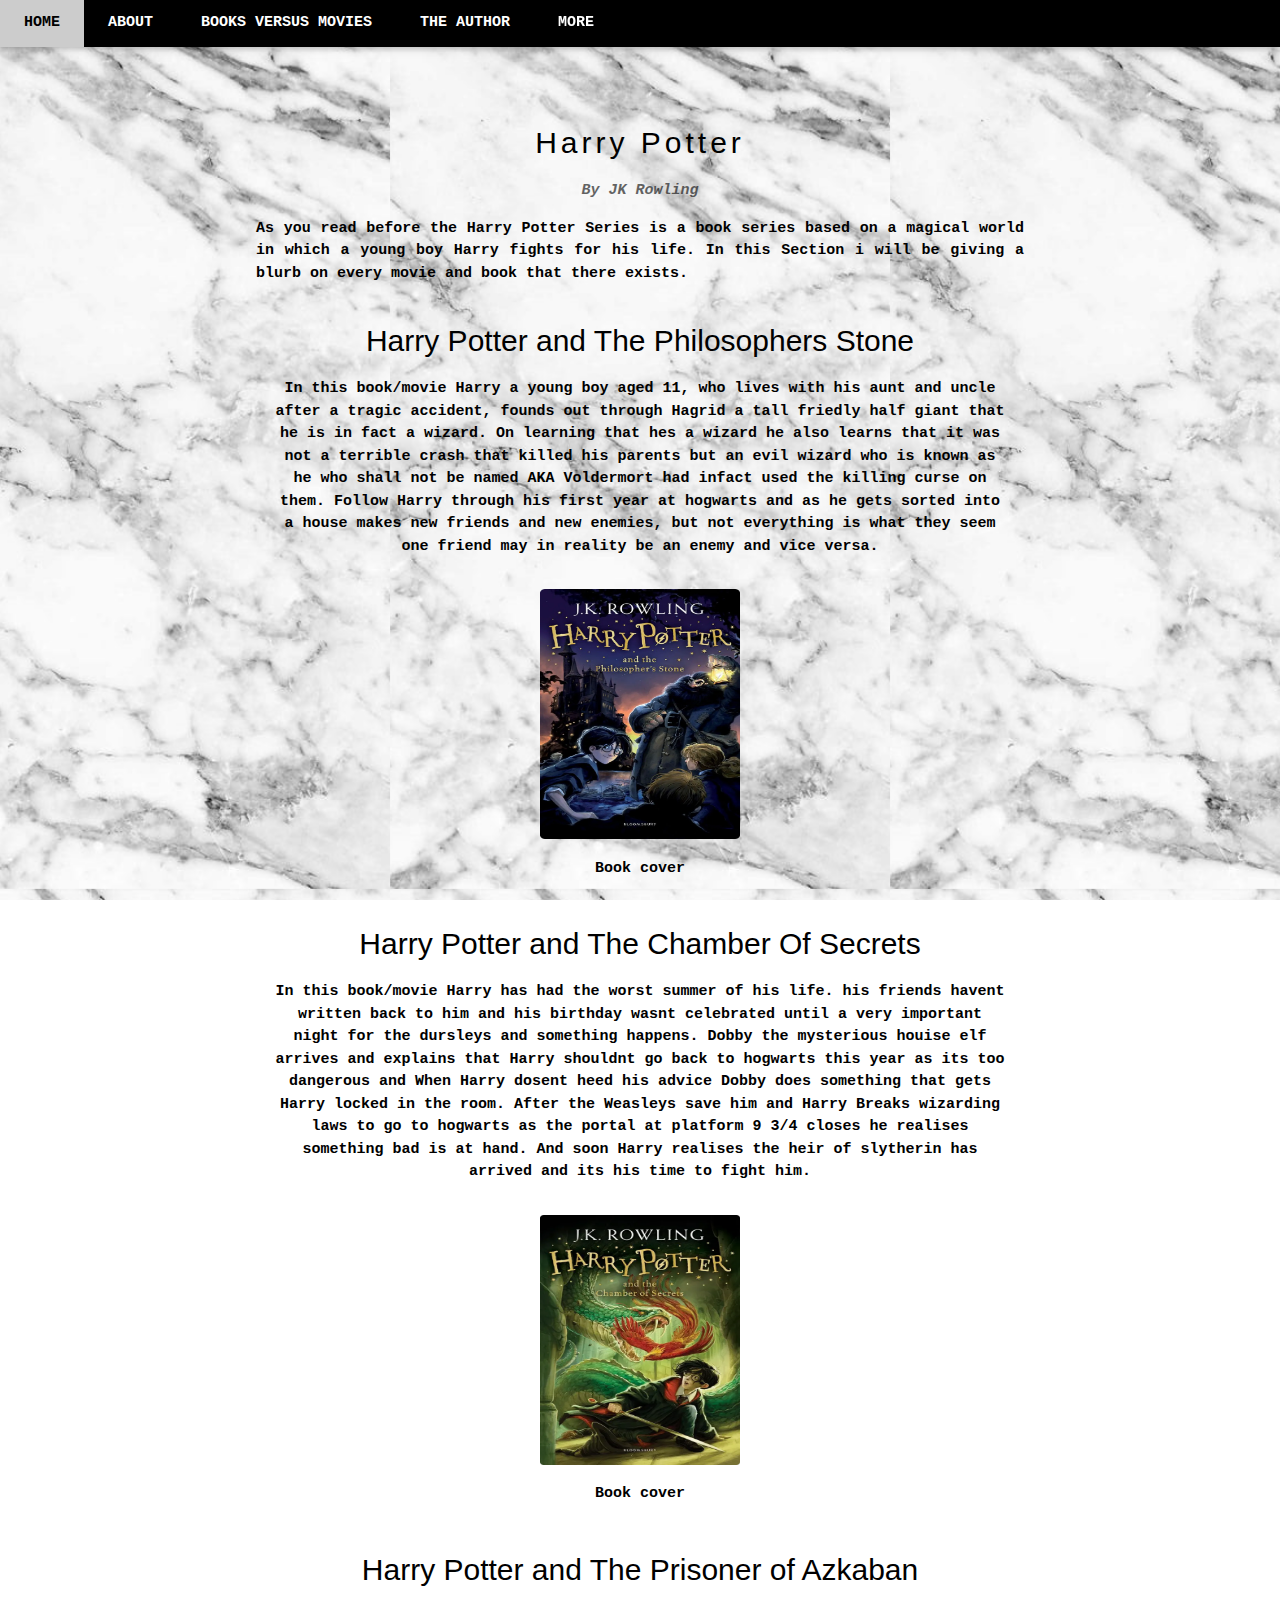
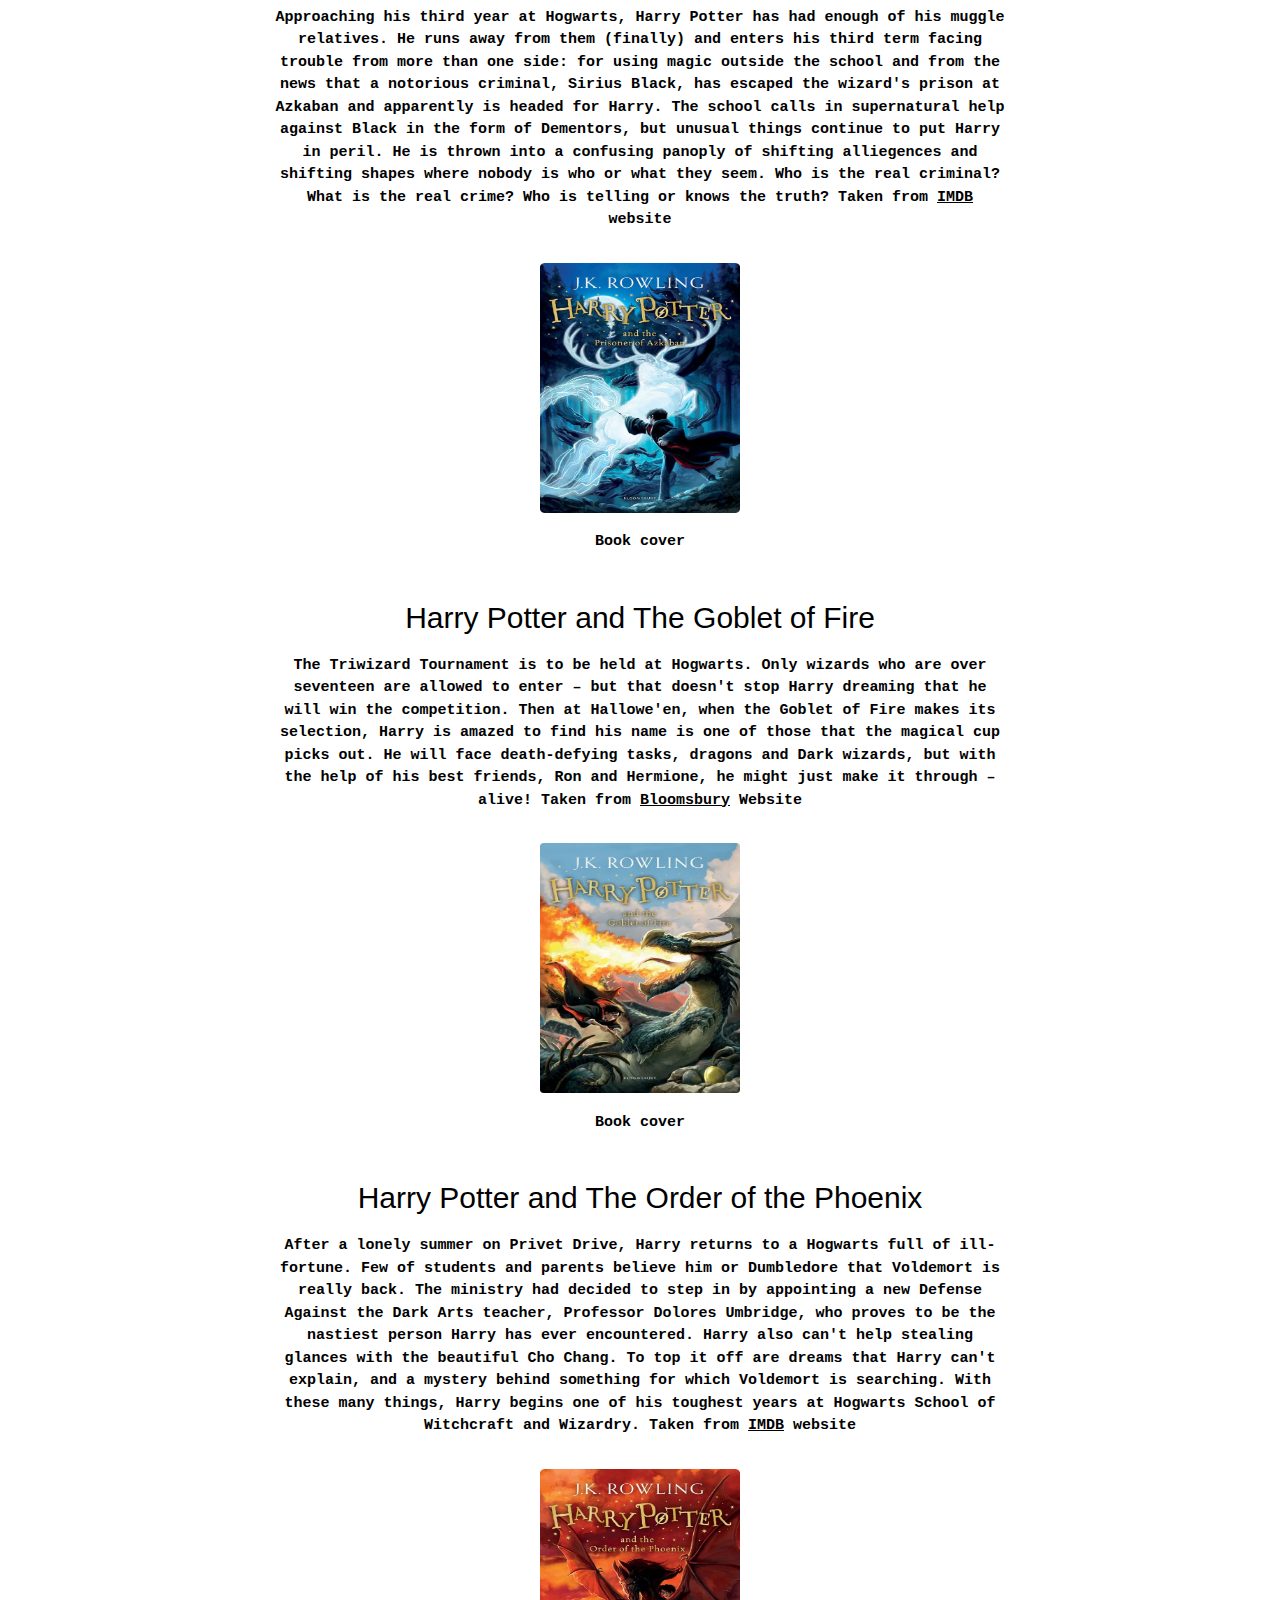
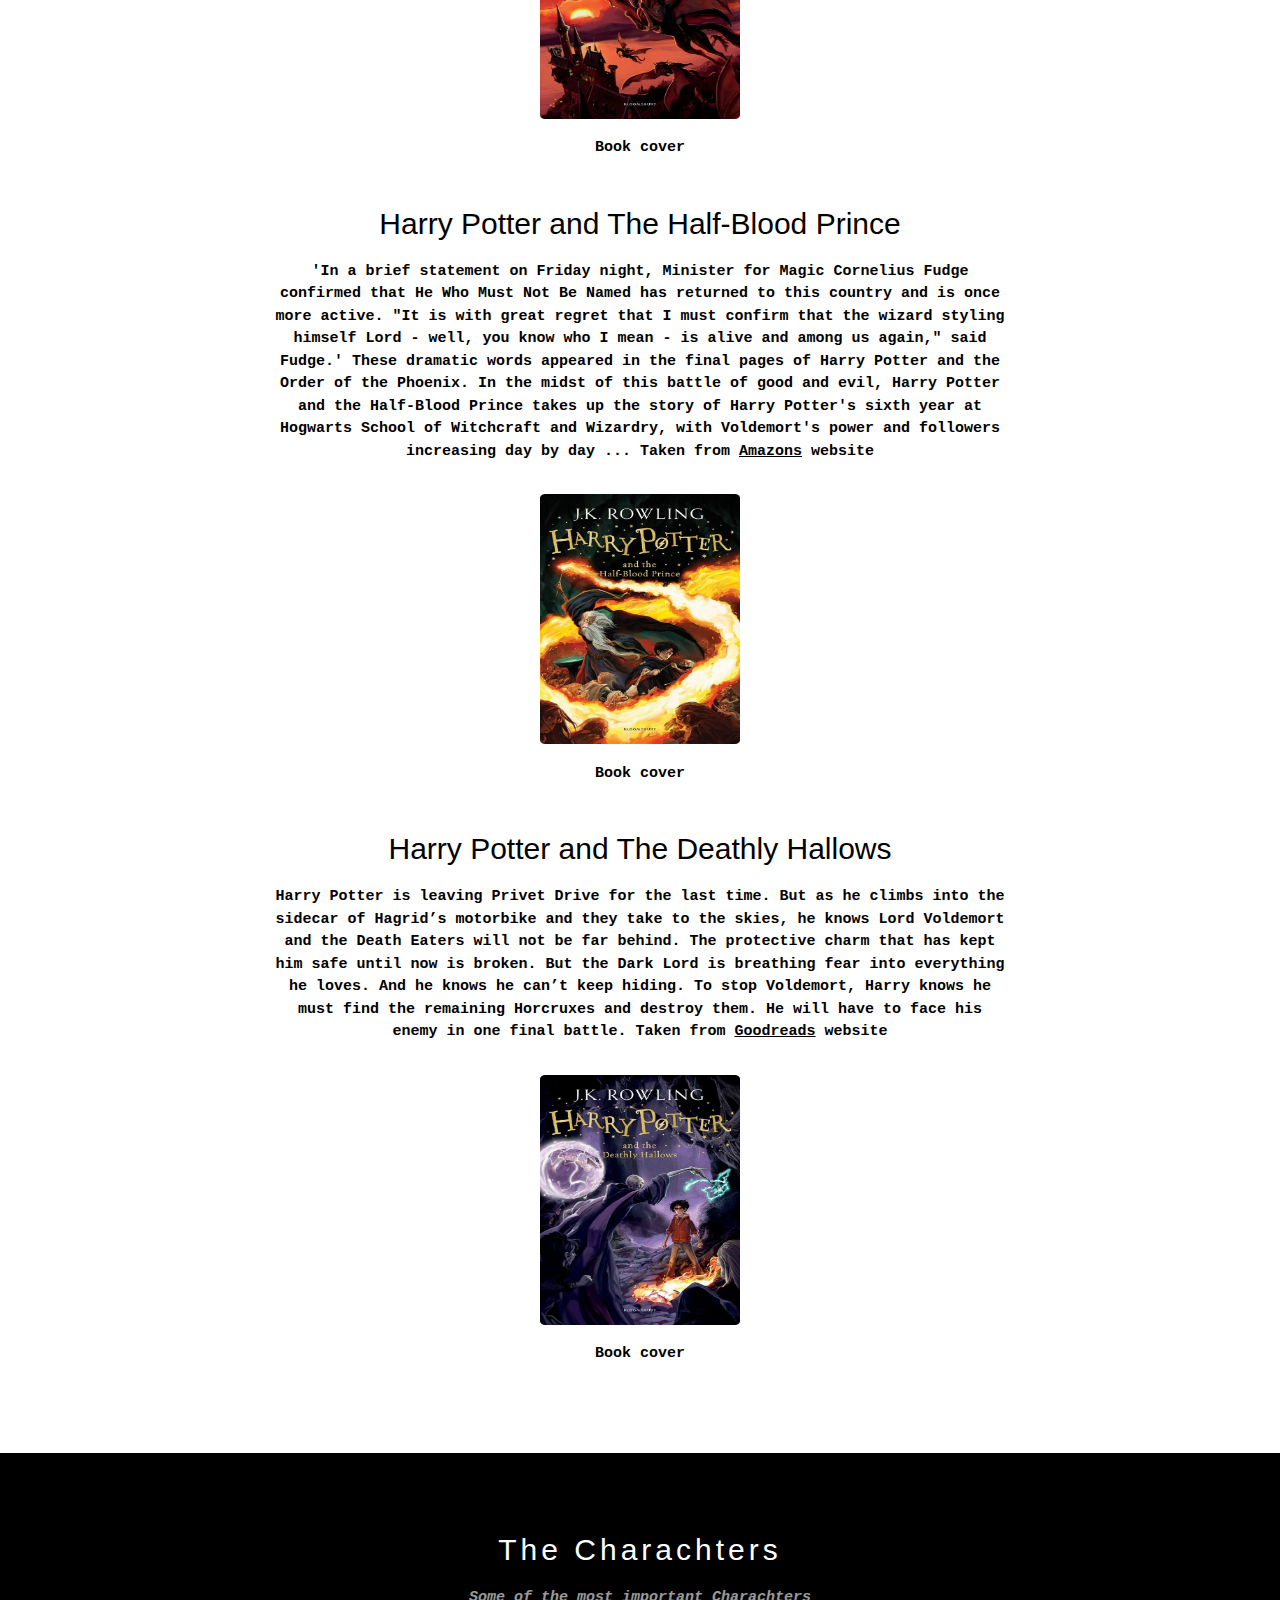
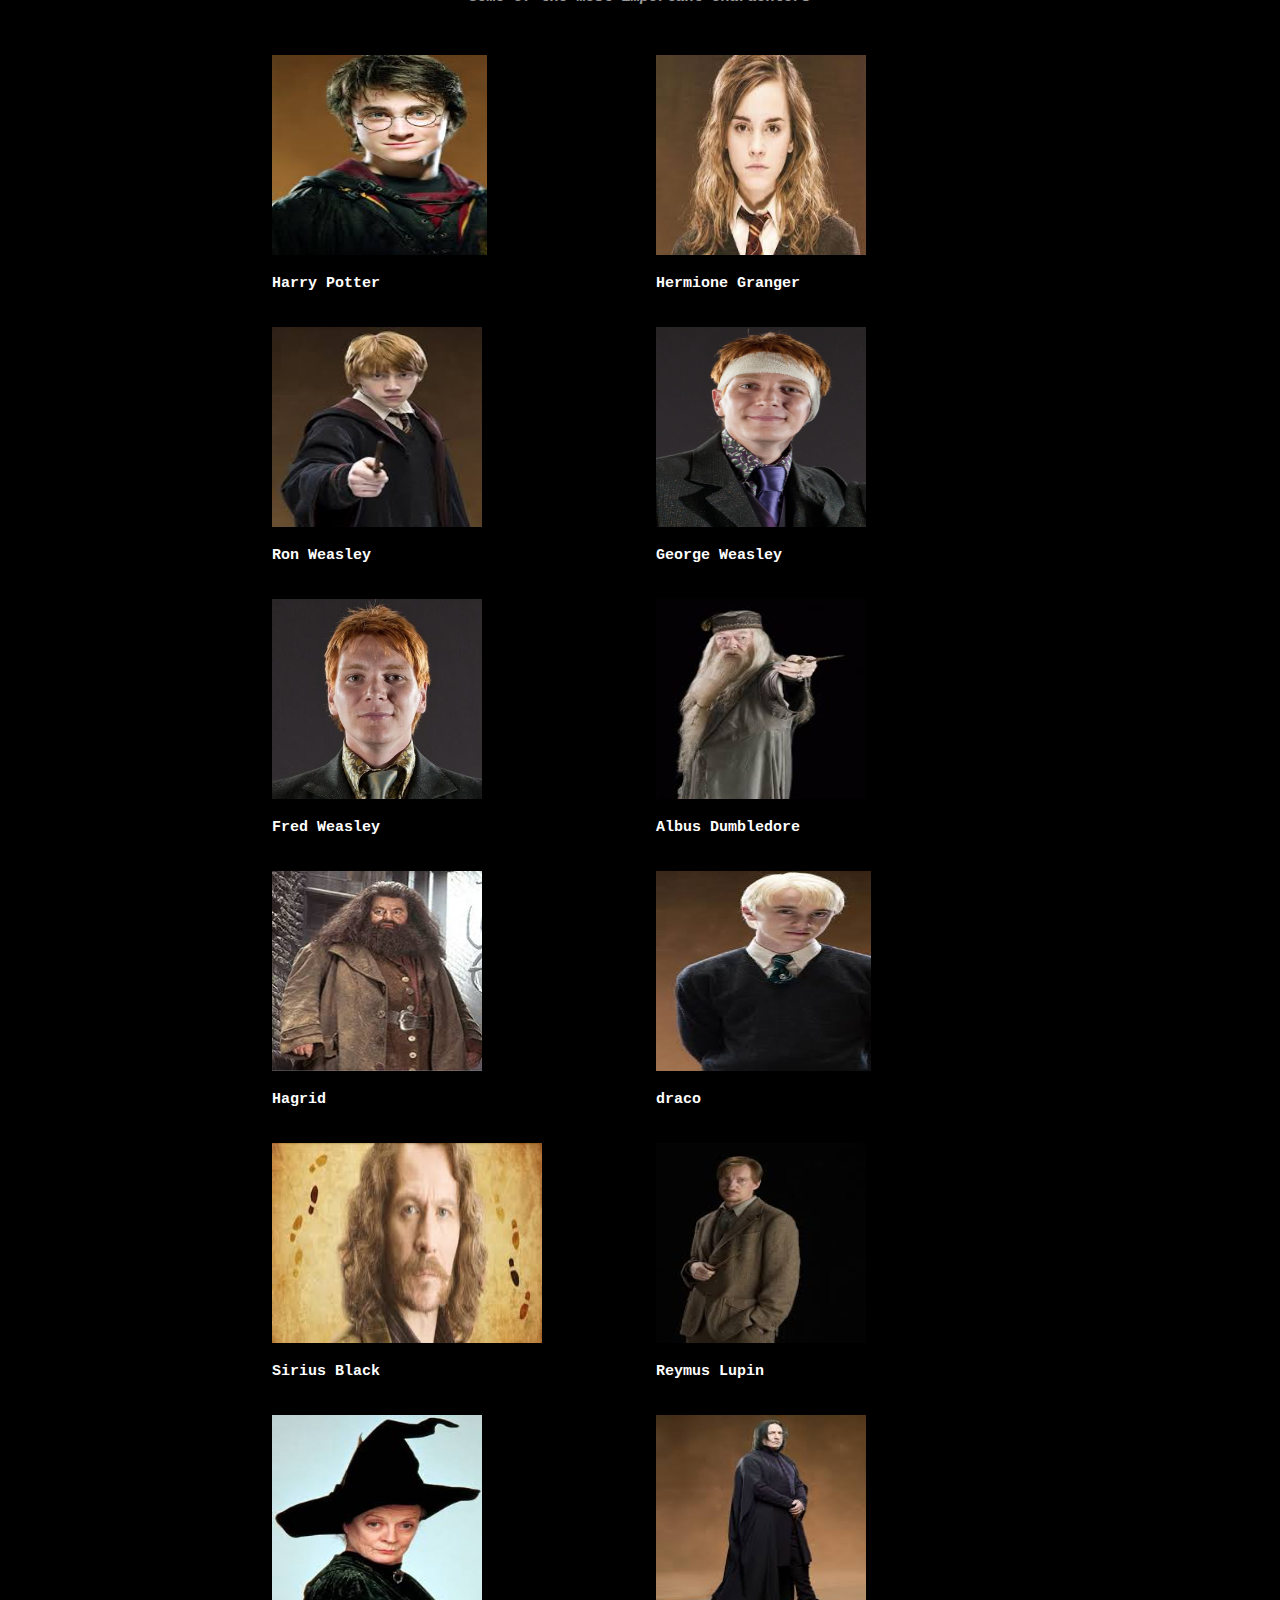
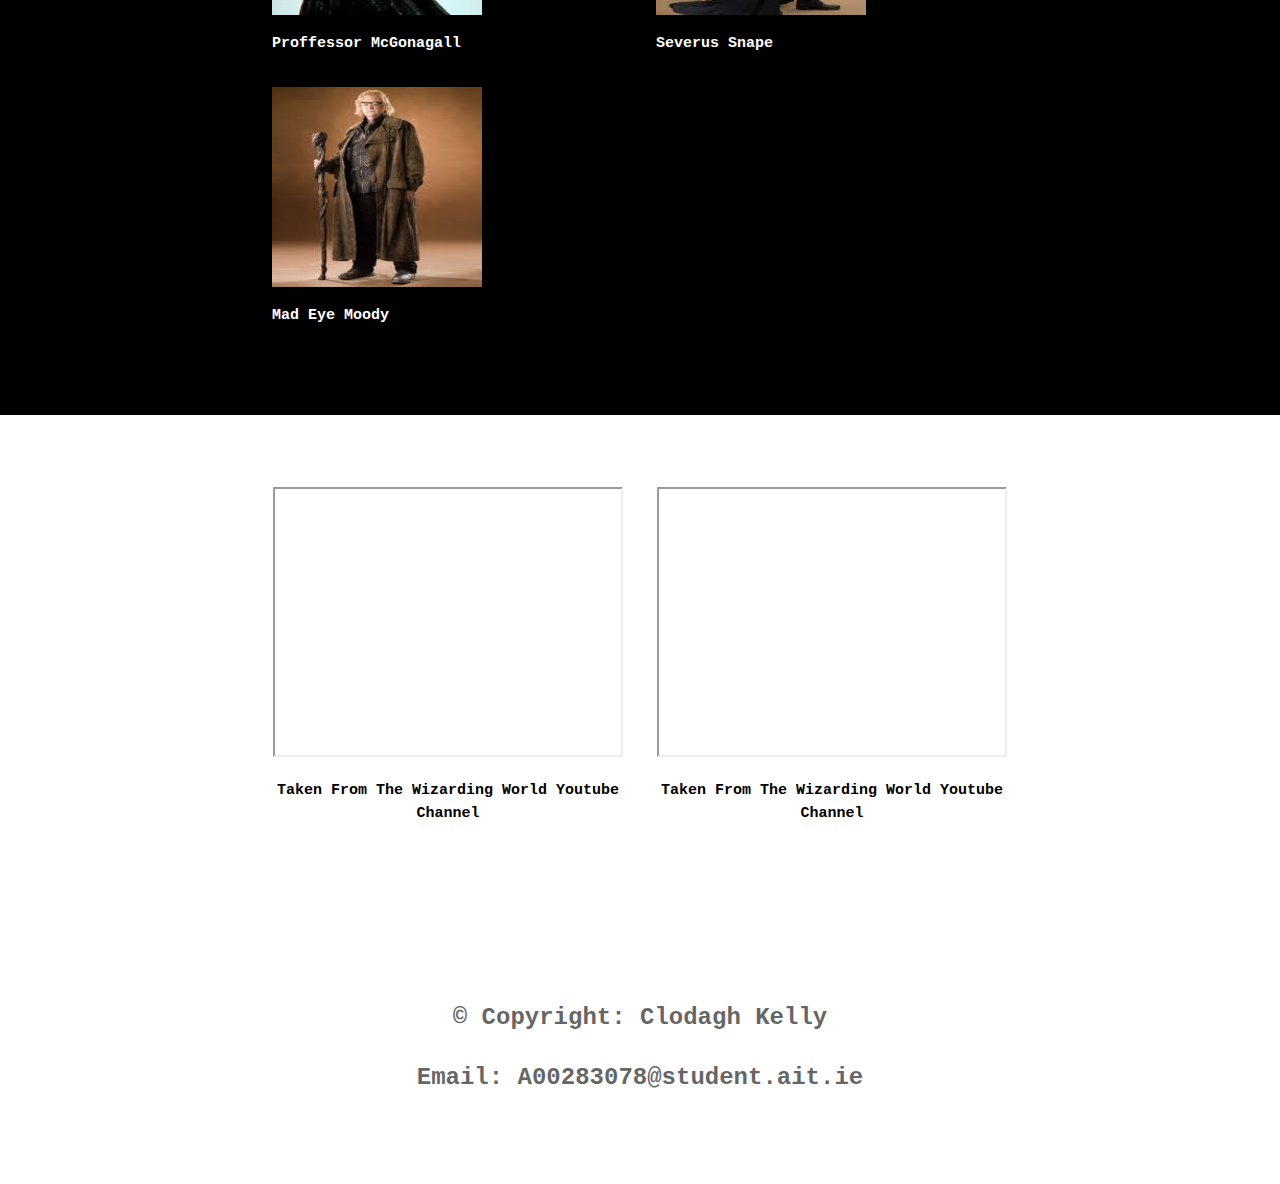
<file: Web Dev/Web Dev Year 1 Sem 1/W3CSS_Root/about.html>
<!DOCTYPE html>
<html lang="en">
<title>W3.CSS Template</title>
<meta charset="UTF-8">
<meta name="viewport" content="width=device-width, initial-scale=1">
<link rel="stylesheet" href="css/stylesheet.css">
<link rel="stylesheet" href="css/w3.css">
<style>
body{font-family: 'Courier New', Courier, monospace;
font-weight: bold;}
.mySlides {display: none}
</style>
<body>

<!-- Navbar -->
<div class="w3-top">
  <div class="w3-bar w3-black w3-card">
    <a class="w3-bar-item w3-button w3-padding-large w3-hide-medium w3-hide-large w3-right" href="javascript:void(0)" onclick="myFunction()" title="Toggle Navigation Menu"><i class="fa fa-bars"></i></a>
    <a href="index.html" class="w3-bar-item w3-button w3-padding-large">HOME</a>
    <a href="about.html" class="w3-bar-item w3-button w3-padding-large w3-hide-small">ABOUT</a>
    <a href="booksvsmovies.html" class="w3-bar-item w3-button w3-padding-large w3-hide-small">BOOKS VERSUS MOVIES</a>
    <a href="images.html" class="w3-bar-item w3-button w3-padding-large w3-hide-small">THE AUTHOR</a>
    <div class="w3-dropdown-hover w3-hide-small">
      <button class="w3-padding-large w3-button" title="More">MORE <i class="fa fa-caret-down"></i></button>     
      <div class="w3-dropdown-content w3-bar-block w3-card-4">
        <a href="contact.html" class="w3-bar-item w3-button">CONTACT</a>
        <a href="report.html" class="w3-bar-item w3-button">REPORT</a>
      </div>
    </div>
    <!--
    <a href="javascript:void(0)" class="w3-padding-large w3-hover-red w3-hide-small w3-right"><i class="fa fa-search"></i></a>-->
  </div>
</div>
  <!--
    <a href="javascript:void(0)" class="w3-padding-large w3-hover-red w3-hide-small w3-right"><i class="fa fa-search"></i></a>-->
  </div>
</div>

<!-- Navbar on small screens (remove the onclick attribute if you want the navbar to always show on top of the content when clicking on the links) -->
<div id="navDemo" class="w3-bar-block w3-black w3-hide w3-hide-large w3-hide-medium w3-top" style="margin-top:46px">
  <a href="about.html" class="w3-bar-item w3-button w3-padding-large" onclick="myFunction()">ABOUT</a>
  <a href="booksvsmovies.html" class="w3-bar-item w3-button w3-padding-large" onclick="myFunction()">BOOKS VERSUS MOVIES</a>
  <a href="images.html" class="w3-bar-item w3-button w3-padding-large" onclick="myFunction()">THE AUTHOR</a>
  <a href="contact.html" class="w3-bar-item w3-button w3-padding-large" onclick="myFunction()">CONTACT</a>
  <a href="report.html" class="w3-bar-item w3-button w3-padding-large" onclick="myFunction()">REPORT</a>
</div>

<!-- Page content -->
<div class="w3-content" style="max-width:2000px;margin-top:46px">

  <!-- The Introduction -->
  <div class="w3-container w3-content w3-center w3-padding-64" style="max-width:800px" id="band">
    <h2 class="w3-wide">Harry Potter</h2>
    <p class="w3-opacity"><i>By JK Rowling</i></p>
    <p class="w3-justify">As you read before the Harry Potter Series is a book series based on a magical world in which a young boy Harry fights for his life.
      In this Section i will be giving a blurb on every movie and book that there exists.
    </p>
    <div class= "w3-padding">
      <h2>Harry Potter and The Philosophers Stone</h2>
      <p>
        In this book/movie Harry a young boy aged 11, who lives with his aunt and uncle after a tragic accident, founds out through Hagrid a tall friedly half giant that he is in fact a wizard.
        On learning that hes a wizard he also learns that it was not a terrible crash that killed his parents but an evil wizard who is known as he who shall not be named AKA Voldermort had infact used the killing curse on them.
        Follow Harry through his first year at hogwarts and as he gets sorted into a house makes new friends and new enemies, but not everything is what they seem one friend may in reality be an enemy and vice versa. 
      </p>
    </div>
    <div class= "w3-padding">
      <img src="images/Philosphers stone.webp" width="200" height="250">
      <p>
        Book cover
      </p>
    </div>
    <div class= "w3-padding">
      <h2>Harry Potter and The Chamber Of Secrets</h2>
      <p>
        In this book/movie Harry has had the worst summer of his life. his friends havent written back to him and his birthday wasnt celebrated until a very important night for the dursleys and something happens.
        Dobby the mysterious houise elf arrives and explains that Harry shouldnt go back to hogwarts this year as its too dangerous and When Harry dosent heed his advice Dobby does something that gets Harry locked in the room. After the Weasleys save him and Harry Breaks wizarding laws to go to hogwarts
        as the portal at platform 9 3/4 closes he realises something bad is at hand. And soon Harry realises the heir of slytherin has arrived and its his time to fight him.
      </p>
    </div>
    <div class= "w3-padding">
      <img src="images/chamber of secrets.webp" width="200" height="250">
      <p>
        Book cover
      </p>
    </div>
    <div class= "w3-padding">
      <h2>Harry Potter and The Prisoner of Azkaban</h2>
      <p>
        Approaching his third year at Hogwarts, Harry Potter has had enough of his muggle relatives. He runs away from them (finally) and enters his third term facing trouble from more than one side: for using magic outside the school and from the news that a notorious criminal, Sirius Black, has escaped the wizard's prison at Azkaban and apparently is headed for Harry. The school calls in supernatural help against Black in the form of Dementors, but unusual things continue to put Harry in peril. He is thrown into a confusing panoply of shifting alliegences and shifting shapes where nobody is who or what they seem. Who is the real criminal? What is the real crime? Who is telling or knows the truth? Taken from <a href="https://www.imdb.com/title/tt0304141/plotsummary">IMDB</a> website
      </p>
    </div>
    <div class= "w3-padding">
      <img src="images/prisoner of azkaban.webp" width="200" height="250">
      <p>
        Book cover
      </p>
    </div>
    <div class= "w3-padding">
      <h2>Harry Potter and The Goblet of Fire</h2>
      <p>
        The Triwizard Tournament is to be held at Hogwarts. Only wizards who are over seventeen are allowed to enter – but that doesn't stop Harry dreaming that he will win the competition. Then at Hallowe'en, when the Goblet of Fire makes its selection, Harry is amazed to find his name is one of those that the magical cup picks out. He will face death-defying tasks, dragons and Dark wizards, but with the help of his best friends, Ron and Hermione, he might just make it through – alive!
        Taken from <a href="https://www.bloomsbury.com/au/harry-potter-and-the-goblet-of-fire-9781408855683/">Bloomsbury</a> Website
      </p>
    </div>
    <div class= "w3-padding">
      <img src="images/goblet of fire.webp" width="200" height="250">
      <p>
        Book cover
      </p>
    </div>
    <div class= "w3-padding">
      <h2>Harry Potter and The Order of the Phoenix</h2>
      <p>
        After a lonely summer on Privet Drive, Harry returns to a Hogwarts full of ill-fortune. Few of students and parents believe him or Dumbledore that Voldemort is really back. The ministry had decided to step in by appointing a new Defense Against the Dark Arts teacher, Professor Dolores Umbridge, who proves to be the nastiest person Harry has ever encountered. Harry also can't help stealing glances with the beautiful Cho Chang. To top it off are dreams that Harry can't explain, and a mystery behind something for which Voldemort is searching. With these many things, Harry begins one of his toughest years at Hogwarts School of Witchcraft and Wizardry.
        Taken from <a href="https://www.imdb.com/title/tt0373889/">IMDB</a> website</p>
    </div>
    <div class= "w3-padding">
      <img src="images/order of the phoenix.webp" width="200" height="250">
      <p>
        Book cover
      </p>
    </div>
    <div class= "w3-padding">
      <h2>Harry Potter and The Half-Blood Prince</h2>
      <p>
        'In a brief statement on Friday night, Minister for Magic Cornelius Fudge confirmed that He Who Must Not Be Named has returned to this country and is once more active. "It is with great regret that I must confirm that the wizard styling himself Lord - well, you know who I mean - is alive and among us again," said Fudge.' These dramatic words appeared in the final pages of Harry Potter and the Order of the Phoenix. In the midst of this battle of good and evil, Harry Potter and the Half-Blood Prince takes up the story of Harry Potter's sixth year at Hogwarts School of Witchcraft and Wizardry, with Voldemort's power and followers increasing day by day ...
        Taken from <a href="https://www.amazon.co.uk/Harry-Potter-Half-blood-Prince-Rowling/dp/0747581088">Amazons</a> website</p>
    </div>
    <div class= "w3-padding">
      <img src="images/half blood prince.webp" width="200" height="250">
      <p>
        Book cover
      </p>
    </div>
    <div class= "w3-padding">
      <h2>Harry Potter and The Deathly Hallows </h2>
      <p>
        Harry Potter is leaving Privet Drive for the last time. But as he climbs into the sidecar of Hagrid’s motorbike and they take to the skies, he knows Lord Voldemort and the Death Eaters will not be far behind.
        The protective charm that has kept him safe until now is broken. But the Dark Lord is breathing fear into everything he loves. And he knows he can’t keep hiding.
        To stop Voldemort, Harry knows he must find the remaining Horcruxes and destroy them.
        He will have to face his enemy in one final battle.
        Taken from <a href="https://www.goodreads.com/book/show/136251.Harry_Potter_and_the_Deathly_Hallows">Goodreads</a> website</p>
    </div>
    <div class= "w3-padding">
      <img src="images/deathly hallows.webp" width="200" height="250">
      <p>
        Book cover
      </p>
    </div>
  </div>

  <!-- The Main Section -->
  <div class="w3-black" id="tour">
    <div class="w3-container w3-content w3-padding-64" style="max-width:800px">
      <h2 class="w3-wide w3-center">The Charachters</h2>
      <p class="w3-opacity w3-center"><i>Some of the most important Charachters</i></p><br>
      <div class= "w3-padding w3-half">
        <img src="images/hp.jpg" width="215" height="200">
        <p>
          Harry Potter
        </p>
      </div>
      <div class= "w3-padding w3-half">
        <img src="images/hermione.jpg" width="210" height="200">
        <p>
          Hermione Granger
        </p>
      </div>
      <div class= "w3-padding w3-half">
        <img src="images/ronweasley.jpg" width="210" height="200">
        <p>
          Ron Weasley
        </p>
      </div>
      <div class= "w3-padding w3-half">
        <img src="images/fred.jpg" width="210" height="200">
        <p>
          George Weasley
        </p>
      </div>
      <div class= "w3-padding w3-half">
        <img src="images/george.jpg" width="210" height="200">
        <p>
          Fred Weasley
        </p>
      </div>
      <div class= "w3-padding w3-half">
        <img src="images/dumbledore.jpg" width="210" height="200">
        <p>
          Albus Dumbledore
        </p>
      </div>
      <div class= "w3-padding w3-half">
        <img src="images/hagrid.jpg" width="210" height="200">
        <p>
          Hagrid
        </p>
      </div>
      <div class= "w3-padding w3-half">
        <img src="images/draco.jpg" width="215" height="200">
        <p>
          draco
        </p>
      </div>
      <div class= "w3-padding w3-half">
        <img src="images/sirius.jpg" width="270" height="200">
        <p>
          Sirius Black
        </p>
      </div>
      <div class= "w3-padding w3-half">
        <img src="images/remus.jpg" width="210" height="200">
        <p>
           Reymus Lupin
        </p>
      </div>
      <div class= "w3-padding w3-half">
        <img src="images/mcgonagall.jpg" width="210" height="200">
        <p>
           Proffessor McGonagall
        </p>
      </div>
      <div class= "w3-padding w3-half">
        <img src="images/snape.jpg" width="210" height="200">
        <p>
          Severus Snape
        </p>
      </div>
      <div class= "w3-padding w3-half">
        <img src="images/madeyemoody.jpg" width="210" height="200">
        <p>
          Mad Eye Moody
        </p>
      </div>
    </div>
  </div>

  <!-- The video section -->
  <div class="w3-container w3-content w3-padding-64" style="max-width:800px" id="contact">
    <div class=" w3-half w3-center w3-padding">
      <iframe width="350" height="270" src="https://www.youtube.com/embed/zyYDLLROq68"></iframe>
      <p>Taken From The Wizarding World Youtube Channel</p>	
    </div>
    <div class="w3-half w3-center w3-padding">
      <iframe width="350" height="270" src="https://www.youtube.com/embed/8DTb-lseCdQ"></iframe>
      <p>Taken From The Wizarding World Youtube Channel</p>	
    </div>
  </div>
  
<!-- End Page Content -->
</div>


<!-- Footer -->
<footer class="w3-container w3-padding-64 w3-center w3-opacity w3-light-grey w3-xlarge">
  <p>&copy; Copyright: Clodagh Kelly</p>
  <p>Email: A00283078@student.ait.ie</p>
</footer>

<script>

// Used to toggle the menu on small screens when clicking on the menu button
function myFunction() {
  var x = document.getElementById("navDemo");
  if (x.className.indexOf("w3-show") == -1) {
    x.className += " w3-show";
  } else { 
    x.className = x.className.replace(" w3-show", "");
  }
}

</script>

</body>
</html>
</file>
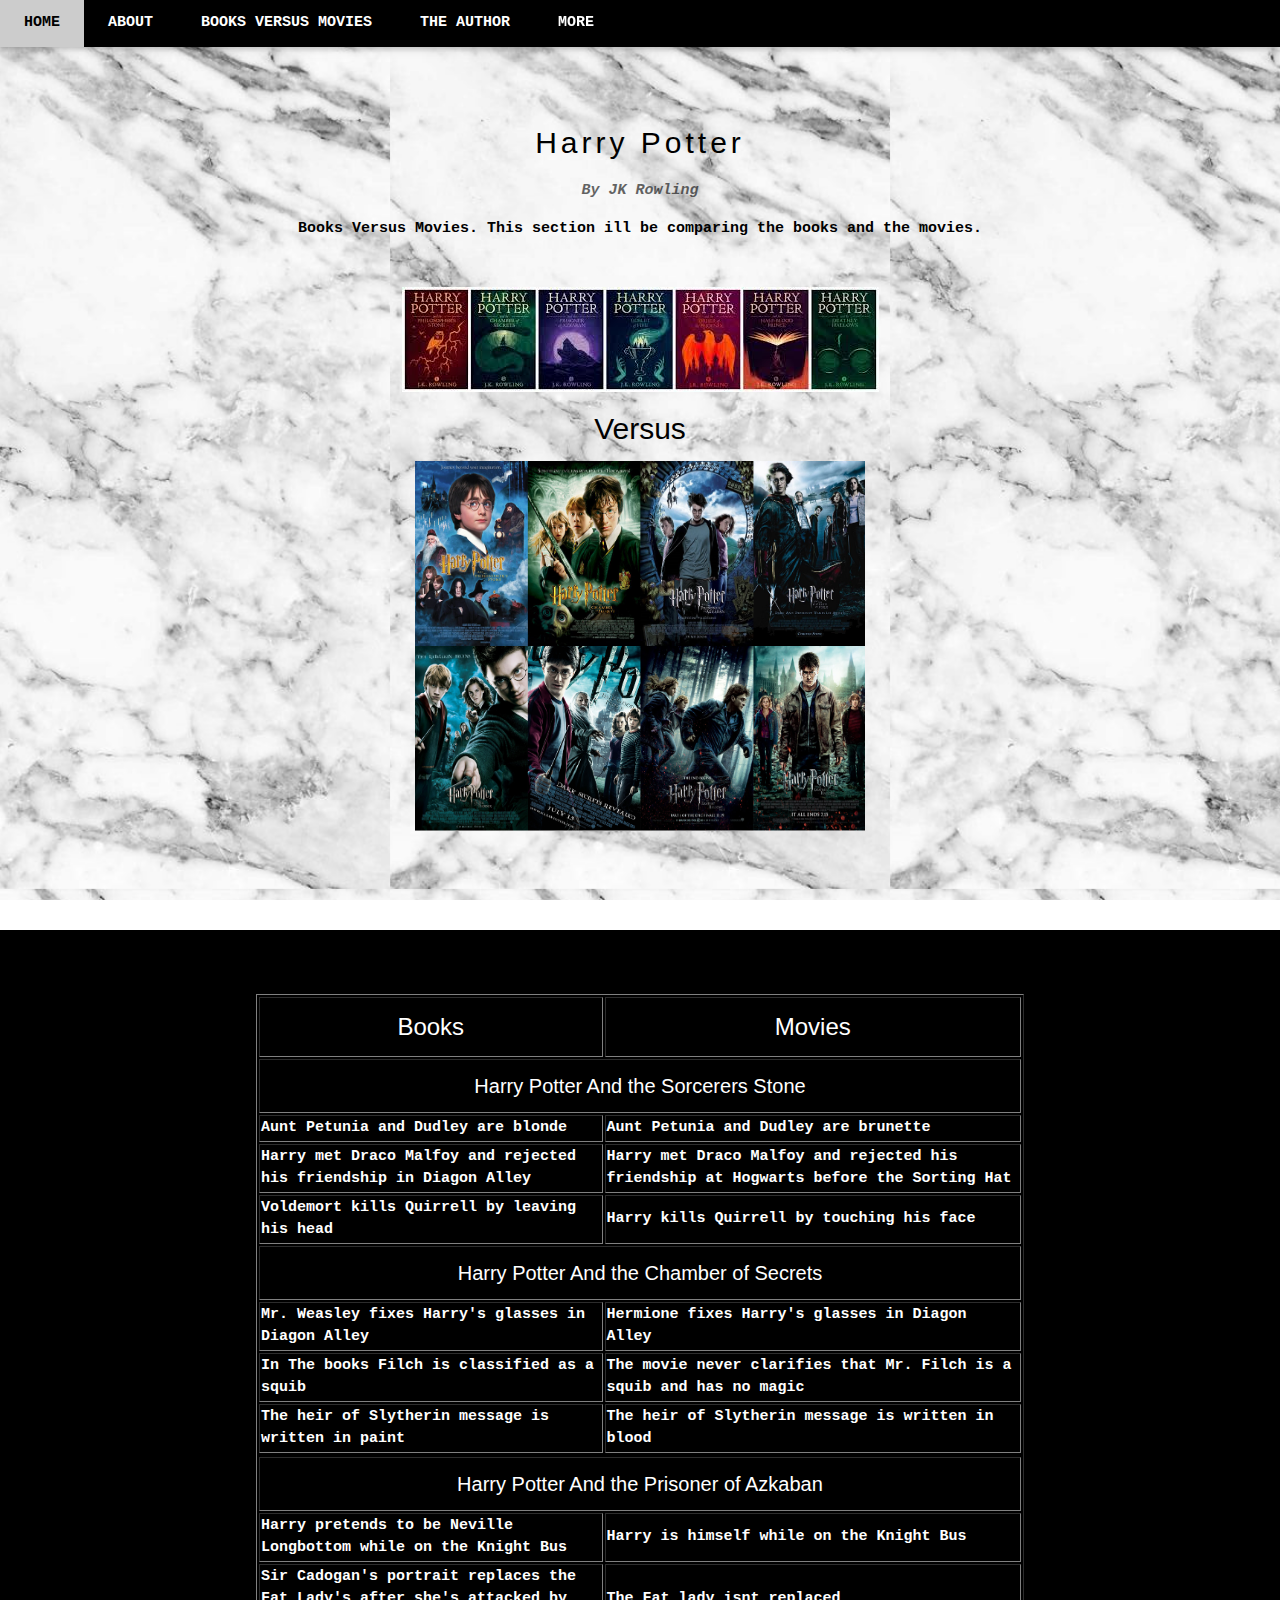
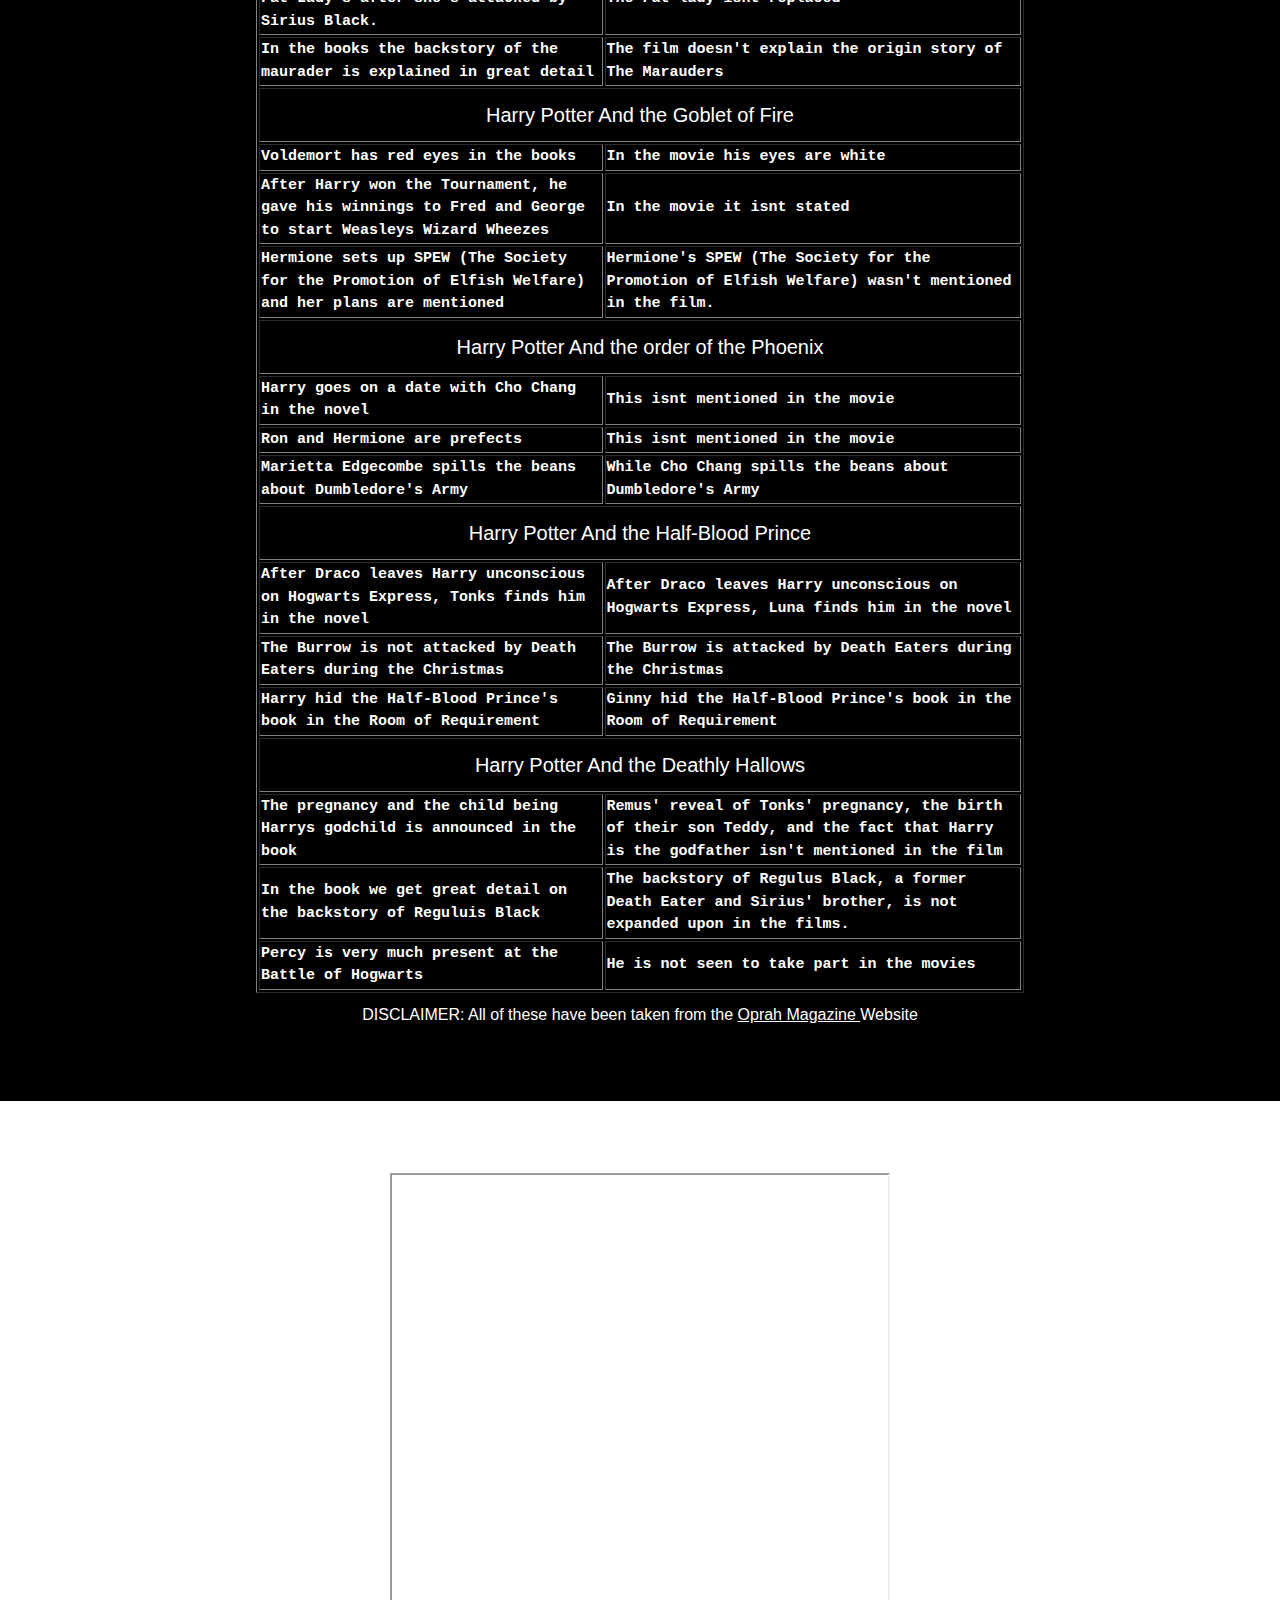
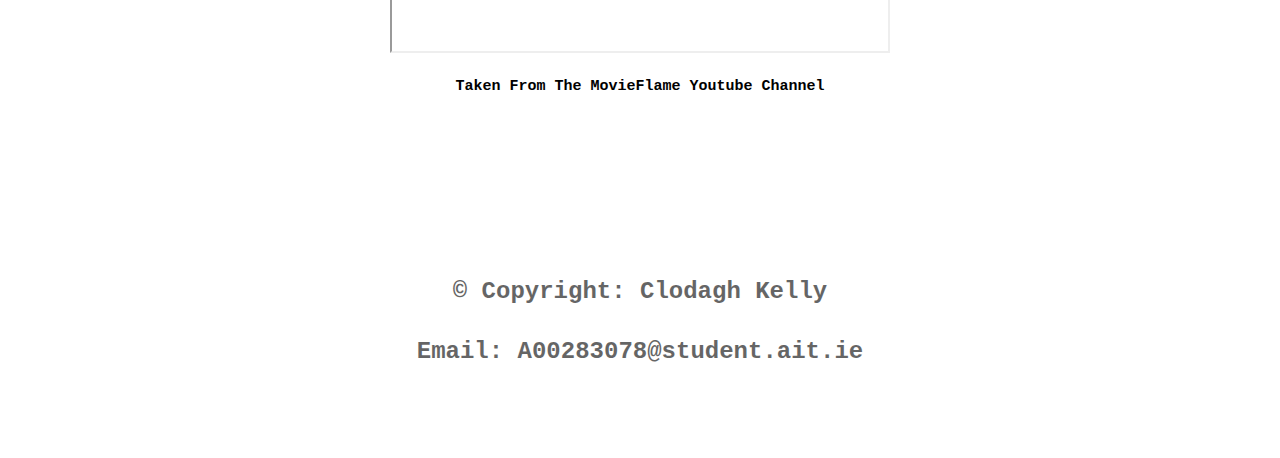
<file: Web Dev/Web Dev Year 1 Sem 1/W3CSS_Root/booksvsmovies.html>
<!DOCTYPE html>
<html lang="en">
<title>W3.CSS Template</title>
<meta charset="UTF-8">
<meta name="viewport" content="width=device-width, initial-scale=1">
<link rel="stylesheet" href="css/stylesheet.css">
<link rel="stylesheet" href="css/w3.css">
<style>
body{font-family: 'Courier New', Courier, monospace;
font-weight: bold;}
.mySlides {display: none}
</style>
<body>

<!-- Navbar -->
<div class="w3-top">
  <div class="w3-bar w3-black w3-card">
    <a class="w3-bar-item w3-button w3-padding-large w3-hide-medium w3-hide-large w3-right" href="javascript:void(0)" onclick="myFunction()" title="Toggle Navigation Menu"><i class="fa fa-bars"></i></a>
    <a href="index.html" class="w3-bar-item w3-button w3-padding-large">HOME</a>
    <a href="about.html" class="w3-bar-item w3-button w3-padding-large w3-hide-small">ABOUT</a>
    <a href="booksvsmovies.html" class="w3-bar-item w3-button w3-padding-large w3-hide-small">BOOKS VERSUS MOVIES</a>
    <a href="images.html" class="w3-bar-item w3-button w3-padding-large w3-hide-small">THE AUTHOR</a>
    <div class="w3-dropdown-hover w3-hide-small">
      <button class="w3-padding-large w3-button" title="More">MORE <i class="fa fa-caret-down"></i></button>     
      <div class="w3-dropdown-content w3-bar-block w3-card-4">
        <a href="contact.html" class="w3-bar-item w3-button">CONTACT</a>
        <a href="report.html" class="w3-bar-item w3-button">REPORT</a>
      </div>
    </div>
    <!--
    <a href="javascript:void(0)" class="w3-padding-large w3-hover-red w3-hide-small w3-right"><i class="fa fa-search"></i></a>-->
  </div>
</div>
   <!--
    <a href="javascript:void(0)" class="w3-padding-large w3-hover-red w3-hide-small w3-right"><i class="fa fa-search"></i></a>-->
  </div>
</div>

<!-- Navbar on small screens (remove the onclick attribute if you want the navbar to always show on top of the content when clicking on the links) -->
<div id="navDemo" class="w3-bar-block w3-black w3-hide w3-hide-large w3-hide-medium w3-top" style="margin-top:46px">
  <a href="about.html" class="w3-bar-item w3-button w3-padding-large" onclick="myFunction()">ABOUT</a>
  <a href="booksvsmovies.html" class="w3-bar-item w3-button w3-padding-large" onclick="myFunction()">BOOKS VERSUS MOVIES</a>
  <a href="images.html" class="w3-bar-item w3-button w3-padding-large" onclick="myFunction()">THE AUTHOR</a>
  <a href="contact.html" class="w3-bar-item w3-button w3-padding-large" onclick="myFunction()">CONTACT</a>
  <a href="report.html" class="w3-bar-item w3-button w3-padding-large" onclick="myFunction()">REPORT</a>
</div>

<!-- Page content -->
<div class="w3-content" style="max-width:2000px;margin-top:46px">

  <!-- The Introduction -->
  <div class="w3-container w3-content w3-center w3-padding-64" style="max-width:800px" id="band">
    <h2 class="w3-wide">Harry Potter</h2>
    <p class="w3-opacity"><i>By JK Rowling</i></p>
    <p class="w3-center">Books Versus Movies. This section ill be comparing the books and the movies.</p>
    <div class="w3-row w3-padding-32">
      <img src="images/booksvsimagesbackground.jpg">
      <h2>Versus</h2>
      <img src="images/Harry-potter-films.png" width="450" height="370">
    </div>
  </div>

  <!-- The Main Section -->
  <div class="w3-black" id="tour">
    <div class="w3-container w3-content w3-padding-64" style="max-width:800px">
      <table border="1" style="width:100%">
        <tr>
          <th><h3>Books</h3></th>
          <th><h3>Movies</h3></th>
        </tr>
        <tr>
          <td colspan="2" style="text-align:center">
            <h4>Harry Potter And the Sorcerers Stone</h4>
          </td>
        </tr>
        <tr>
          <td>Aunt Petunia and Dudley are blonde</td>
          <td>Aunt Petunia and Dudley are brunette</td>
        </tr>
        <tr>
          <td>Harry met Draco Malfoy and rejected his friendship in Diagon Alley</td>
          <td>Harry met Draco Malfoy and rejected his friendship at Hogwarts before the Sorting Hat</td>
        </tr>
        <tr>
          <td>Voldemort kills Quirrell by leaving his head</td>
          <td>Harry kills Quirrell by touching his face</td>
        </tr>
        <tr>
          <td colspan="2" style="text-align:center">
            <h4>Harry Potter And the Chamber of Secrets</h4>
          </td>
        </tr>
        <tr>
          <td>Mr. Weasley fixes Harry's glasses in Diagon Alley</td>
          <td>Hermione fixes Harry's glasses in Diagon Alley</td>
        </tr>
        <tr>
          <td>In The books Filch is classified as a squib</td>
          <td>The movie never clarifies that Mr. Filch is a squib and has no magic</td>
        </tr>
        <tr>
          <td>The heir of Slytherin message is written in paint</td>
          <td>The heir of Slytherin message is written in blood</td>
        </tr>
        <tr>
        <tr>
          <td colspan="2" style="text-align:center">
            <h4>Harry Potter And the Prisoner of Azkaban</h4>
          </td>
        </tr>
        <tr>
          <td>Harry pretends to be Neville Longbottom while on the Knight Bus</td>
          <td>Harry is himself while on the Knight Bus</td>
        </tr>
        <tr>
          <td>Sir Cadogan's portrait replaces the Fat Lady's after she's attacked by Sirius Black.</td>
          <td>The Fat lady isnt replaced</td>
        </tr>
        <tr>
          <td>In the books the backstory of the maurader is explained in great detail</td>
          <td>The film doesn't explain the origin story of The Marauders</td>
        </tr>
        <tr>
          <td colspan="2" style="text-align:center">
            <h4>Harry Potter And the Goblet of Fire</h4>
          </td>
        </tr>
        <tr>
          <td>Voldemort has red eyes in the books</td>
          <td>In the movie his eyes are white</td>
        </tr>
        <tr>
          <td>After Harry won the Tournament, he gave his winnings to Fred and George to start Weasleys Wizard Wheezes</td>
          <td>In the movie it isnt stated</td>
        </tr>
        <tr>
          <td>Hermione sets up SPEW (The Society for the Promotion of Elfish Welfare) and her plans are mentioned </td>
          <td>Hermione's SPEW (The Society for the Promotion of Elfish Welfare) wasn't mentioned in the film.</td>
        </tr>
        <tr>
          <td colspan="2" style="text-align:center">
            <h4>Harry Potter And the order of the Phoenix</h4>
          </td>
        </tr>
        <tr>
          <td>Harry goes on a date with Cho Chang in the novel</td>
          <td>This isnt mentioned in the movie</td>
        </tr>
        <tr>
          <td>Ron and Hermione are prefects</td>
          <td>This isnt mentioned in the movie</td>
        </tr>
        <tr>
          <td>Marietta Edgecombe spills the beans about Dumbledore's Army</td>
          <td>While Cho Chang spills the beans about Dumbledore's Army</td>
        </tr>
          <tr>
          <td colspan="2" style="text-align:center">
            <h4>Harry Potter And the Half-Blood Prince</h4>
          </td>
        </tr>
        <tr>
          <td>After Draco leaves Harry unconscious on Hogwarts Express, Tonks finds him in the novel</td>
          <td>After Draco leaves Harry unconscious on Hogwarts Express, Luna finds him in the novel</td>
        </tr>
        <tr>
          <td>The Burrow is not attacked by Death Eaters during the Christmas</td>
          <td>The Burrow is attacked by Death Eaters during the Christmas</td>
        </tr>
        <tr>
          <td>Harry hid the Half-Blood Prince's book in the Room of Requirement</td>
          <td>Ginny hid the Half-Blood Prince's book in the Room of Requirement</td>
        </tr>
        <tr>
          <td colspan="2" style="text-align:center">
            <h4>Harry Potter And the Deathly Hallows</h4>
          </td>
        </tr>
        <tr>
          <td>The pregnancy and the child being Harrys godchild is announced in the book</td>
          <td>Remus' reveal of Tonks' pregnancy, the birth of their son Teddy, and the fact that Harry is the godfather isn't mentioned in the film</td>
        </tr>
        <tr>
          <td>In the book we get great detail on the backstory of Reguluis Black</td>
          <td>The backstory of Regulus Black, a former Death Eater and Sirius' brother, is not expanded upon in the films.</td>
        </tr>
        <tr>
          <td>Percy is very much present at the Battle of Hogwarts</td>
          <td>He is not seen to take part in the movies</td>
        </tr>
      </table>
      <h6 style="text-align: center;">DISCLAIMER: All of these have been taken from the <a href="https://www.oprahmag.com/entertainment/tv-movies/a32629571/harry-potter-books-movie-differences/">Oprah Magazine </a>Website</h6>
    </div>
  </div>

  <div class="w3-container w3-content w3-padding-64" style="max-width:800px" id="contact">
    <div class="w3-center w3-padding">
      <iframe width="500" height="480" src="https://www.youtube.com/embed/MNFZXqV8wHI"></iframe>
      <p>Taken From The MovieFlame Youtube Channel</p>	
    </div>
  </div>
  
<!-- End Page Content -->
</div>


<!-- Footer -->
<footer class="w3-container w3-padding-64 w3-center w3-opacity w3-light-grey w3-xlarge">
  <p>&copy; Copyright: Clodagh Kelly</p>
  <p>Email: A00283078@student.ait.ie</p>
</footer>

<script>

// Used to toggle the menu on small screens when clicking on the menu button
function myFunction() {
  var x = document.getElementById("navDemo");
  if (x.className.indexOf("w3-show") == -1) {
    x.className += " w3-show";
  } else { 
    x.className = x.className.replace(" w3-show", "");
  }
}

</script>

</body>
</html>
</file>
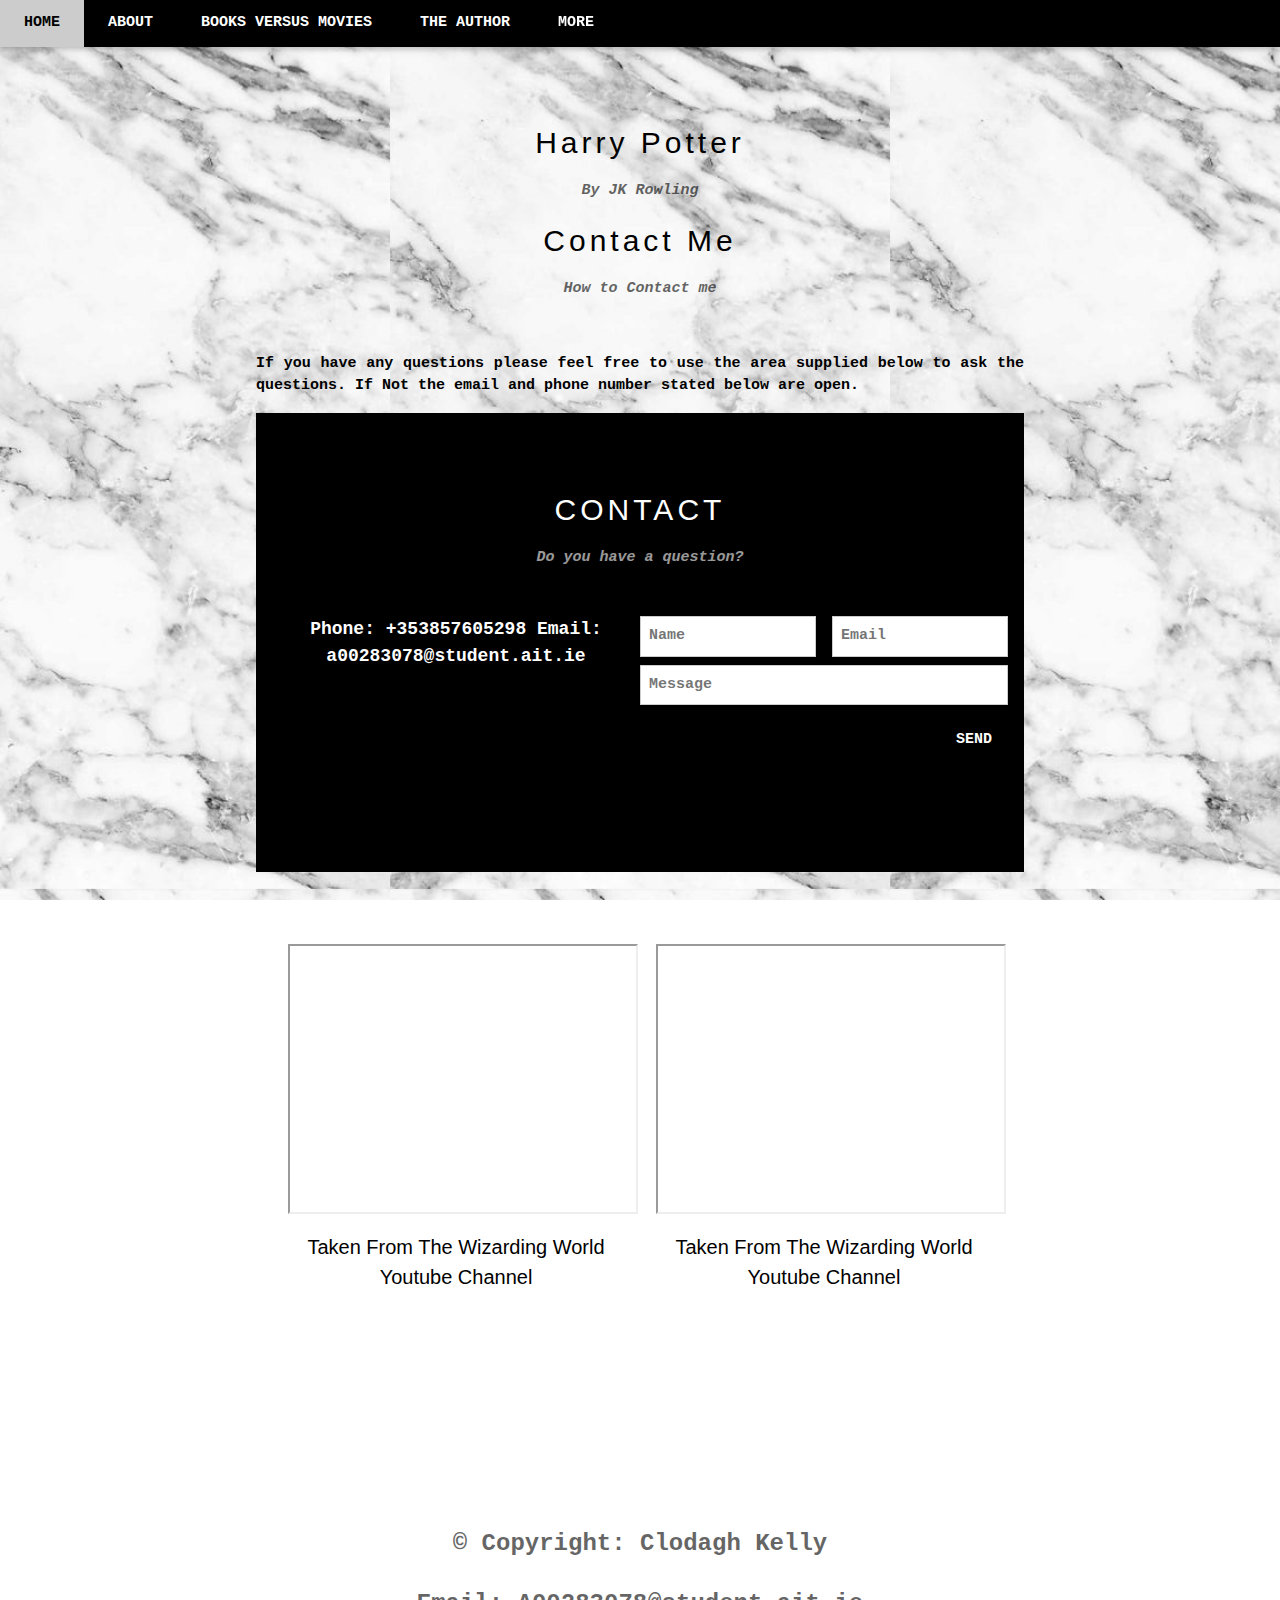
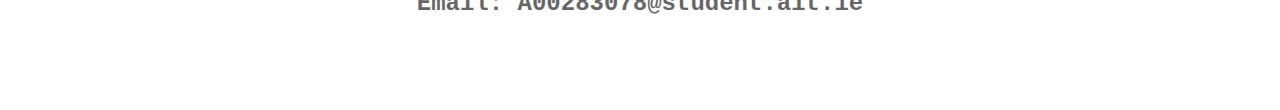
<file: Web Dev/Web Dev Year 1 Sem 1/W3CSS_Root/contact.html>
<!DOCTYPE html>
<html lang="en">
<title>W3.CSS Template</title>
<meta charset="UTF-8">
<meta name="viewport" content="width=device-width, initial-scale=1">
<link rel="stylesheet" href="css/stylesheet.css">
<link rel="stylesheet" href="css/w3.css">
<style>
body{font-family: 'Courier New', Courier, monospace;
font-weight: bold;}
.mySlides {display: none}
</style>
<body>

<!-- Navbar -->
<div class="w3-top">
  <div class="w3-bar w3-black w3-card">
    <a class="w3-bar-item w3-button w3-padding-large w3-hide-medium w3-hide-large w3-right" href="javascript:void(0)" onclick="myFunction()" title="Toggle Navigation Menu"><i class="fa fa-bars"></i></a>
    <a href="index.html" class="w3-bar-item w3-button w3-padding-large">HOME</a>
    <a href="about.html" class="w3-bar-item w3-button w3-padding-large w3-hide-small">ABOUT</a>
    <a href="booksvsmovies.html" class="w3-bar-item w3-button w3-padding-large w3-hide-small">BOOKS VERSUS MOVIES</a>
    <a href="images.html" class="w3-bar-item w3-button w3-padding-large w3-hide-small">THE AUTHOR</a>
    <div class="w3-dropdown-hover w3-hide-small">
      <button class="w3-padding-large w3-button" title="More">MORE <i class="fa fa-caret-down"></i></button>     
      <div class="w3-dropdown-content w3-bar-block w3-card-4">
        <a href="contact.html" class="w3-bar-item w3-button">CONTACT</a>
        <a href="report.html" class="w3-bar-item w3-button">REPORT</a>
      </div>
    </div>
    <!--
    <a href="javascript:void(0)" class="w3-padding-large w3-hover-red w3-hide-small w3-right"><i class="fa fa-search"></i></a>-->
  </div>
</div>
    <!--
    <a href="javascript:void(0)" class="w3-padding-large w3-hover-red w3-hide-small w3-right"><i class="fa fa-search"></i></a>-->
  </div>
</div>

<!-- Navbar on small screens (remove the onclick attribute if you want the navbar to always show on top of the content when clicking on the links) -->
<div id="navDemo" class="w3-bar-block w3-black w3-hide w3-hide-large w3-hide-medium w3-top" style="margin-top:46px">
  <a href="about.html" class="w3-bar-item w3-button w3-padding-large" onclick="myFunction()">ABOUT</a>
  <a href="booksvsmovies.html" class="w3-bar-item w3-button w3-padding-large" onclick="myFunction()">BOOKS VERSUS MOVIES</a>
  <a href="images.html" class="w3-bar-item w3-button w3-padding-large" onclick="myFunction()">THE AUTHOR</a>
  <a href="contact.html" class="w3-bar-item w3-button w3-padding-large" onclick="myFunction()">CONTACT</a>
  <a href="report.html" class="w3-bar-item w3-button w3-padding-large" onclick="myFunction()">REPORT</a>
</div>

<!-- Page content -->
<div class="w3-content" style="max-width:2000px;margin-top:46px">

  <!-- The Introduction -->
  <div class="w3-container w3-content w3-center w3-padding-64" style="max-width:800px" id="band">
    <h2 class="w3-wide">Harry Potter</h2>
    <p class="w3-opacity"><i>By JK Rowling</i></p>
    <h2 class="w3-wide w3-center">Contact Me</h2>
    <p class="w3-opacity w3-center"><i>How  to Contact me</i></p><br>
    <p class="w3-justify">If you have any questions please feel free to use the area supplied below to ask the questions. If Not the email and phone number stated below are open.  </p>

  <!-- The Main Section -->
  <div class="w3-black" id="tour">
    <div class="w3-container w3-content w3-padding-64" style="max-width:800px">
      <h2 class="w3-wide w3-center">CONTACT</h2>
      <p class="w3-opacity w3-center"><i>Do you have a question?</i></p>
      <div class="w3-row w3-padding-32">
        <div class="w3-col m6 w3-large w3-margin-bottom">
          <i class="fa fa-phone" style="width:30px"></i> Phone: +353857605298 
          <i class="fa fa-envelope" style="width:30px"> </i> Email: a00283078@student.ait.ie
        </div>
        <div class="w3-col m6">
          <form action="/action_page.php" target="_blank">
            <div class="w3-row-padding" style="margin:0 -16px 8px -16px">
              <div class="w3-half">
                <input class="w3-input w3-border" type="text" placeholder="Name" required name="Name">
              </div>
              <div class="w3-half">
                <input class="w3-input w3-border" type="text" placeholder="Email" required name="Email">
              </div>
            </div>
            <input class="w3-input w3-border" type="text" placeholder="Message" required name="Message">
            <button class="w3-button w3-black w3-section w3-right" type="submit">SEND</button>
          </form>
        </div>
      </div>
    </div>
  </div>

  <!-- The video section -->
  <div class="w3-container w3-content w3-padding-64" style="max-width:800px" id="contact">
    <div class=" w3-half w3-center w3-padding">
      <iframe width="350" height="270" src="https://www.youtube.com/embed/x8kshJO2PG0"></iframe>
      <h4>Taken From The Wizarding World Youtube Channel</h4>	
    </div>
    <div class="w3-half w3-center w3-padding">
      <iframe width="350" height="270" src="https://www.youtube.com/embed/1VSbl9Jzs8I"></iframe>
      <h4>Taken From The Wizarding World Youtube Channel</h4>	
    </div>
  </div>
  
<!-- End Page Content -->
</div>


<!-- Footer -->
<footer class="w3-container w3-padding-64 w3-center w3-opacity w3-light-grey w3-xlarge">
  <p>&copy; Copyright: Clodagh Kelly</p>
  <p>Email: A00283078@student.ait.ie</p>
</footer>

<script>

// Used to toggle the menu on small screens when clicking on the menu button
function myFunction() {
  var x = document.getElementById("navDemo");
  if (x.className.indexOf("w3-show") == -1) {
    x.className += " w3-show";
  } else { 
    x.className = x.className.replace(" w3-show", "");
  }
}

</script>

</body>
</html>
</file>
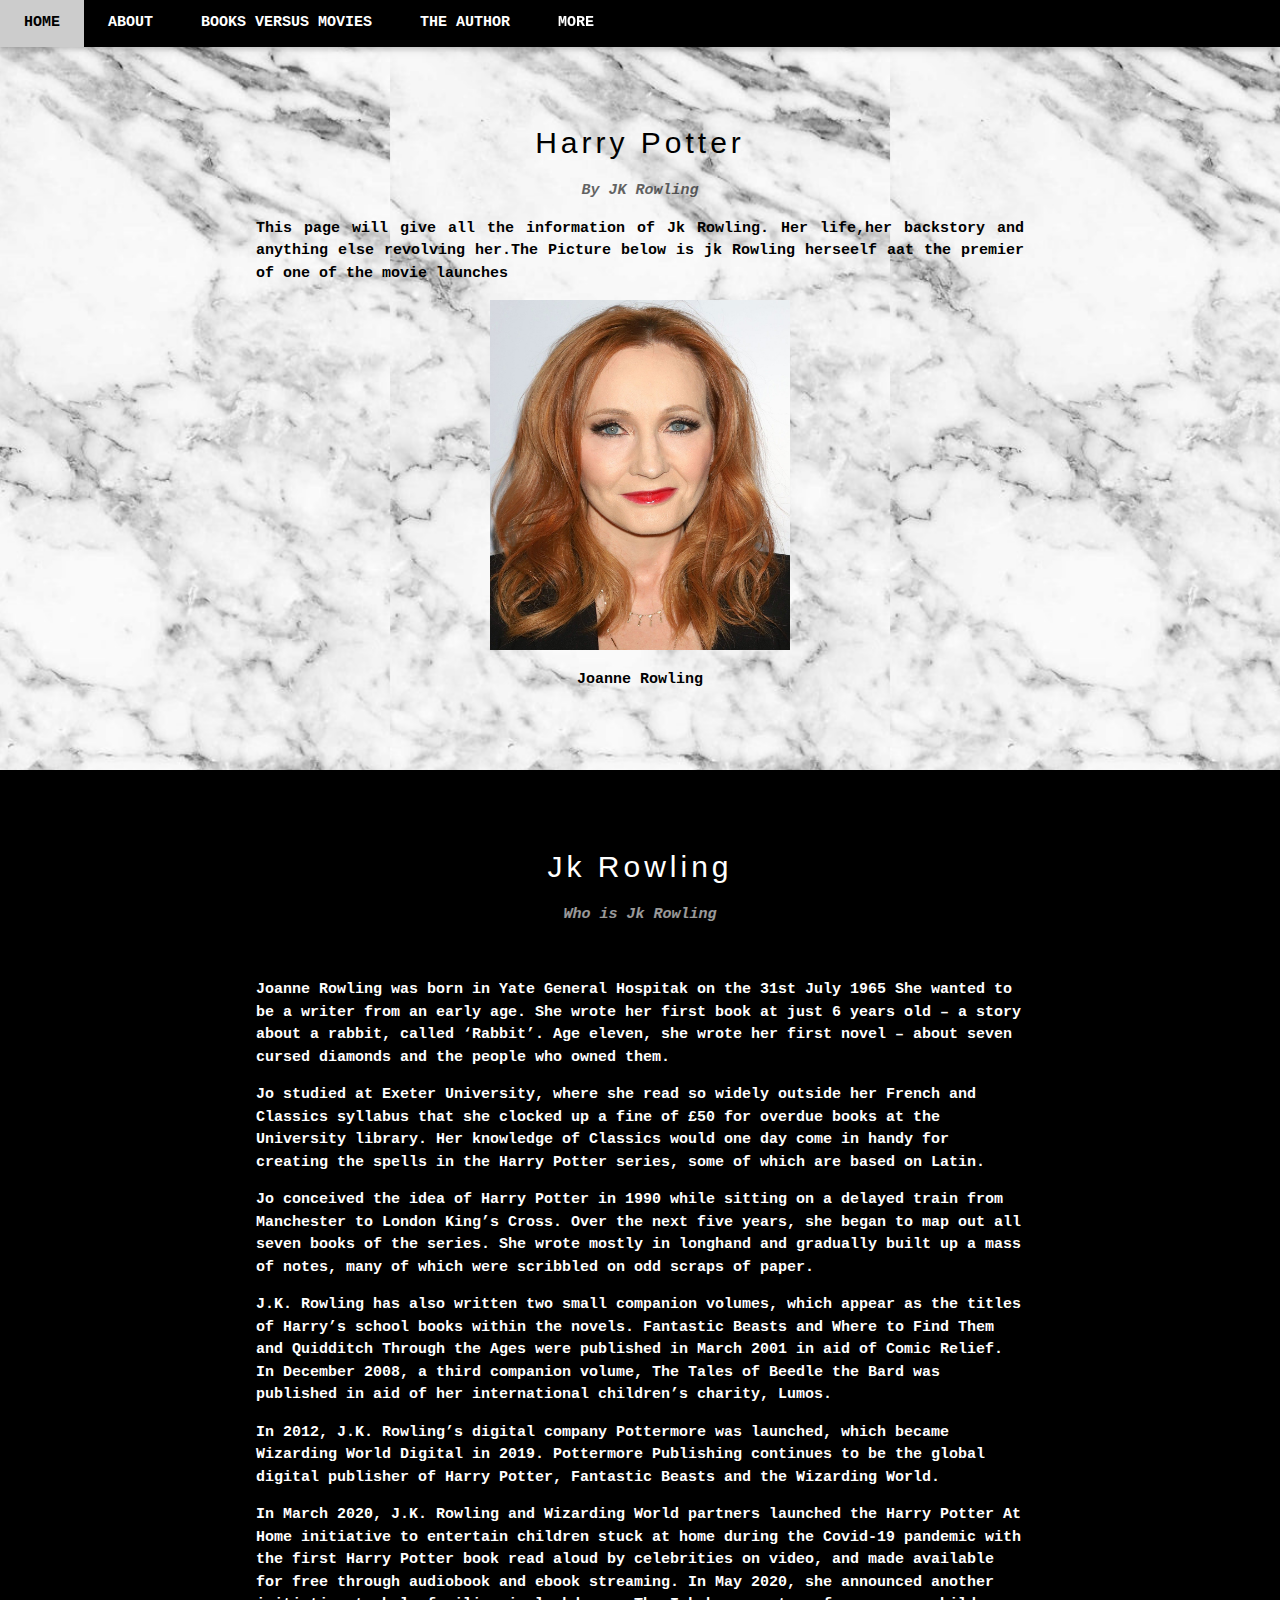
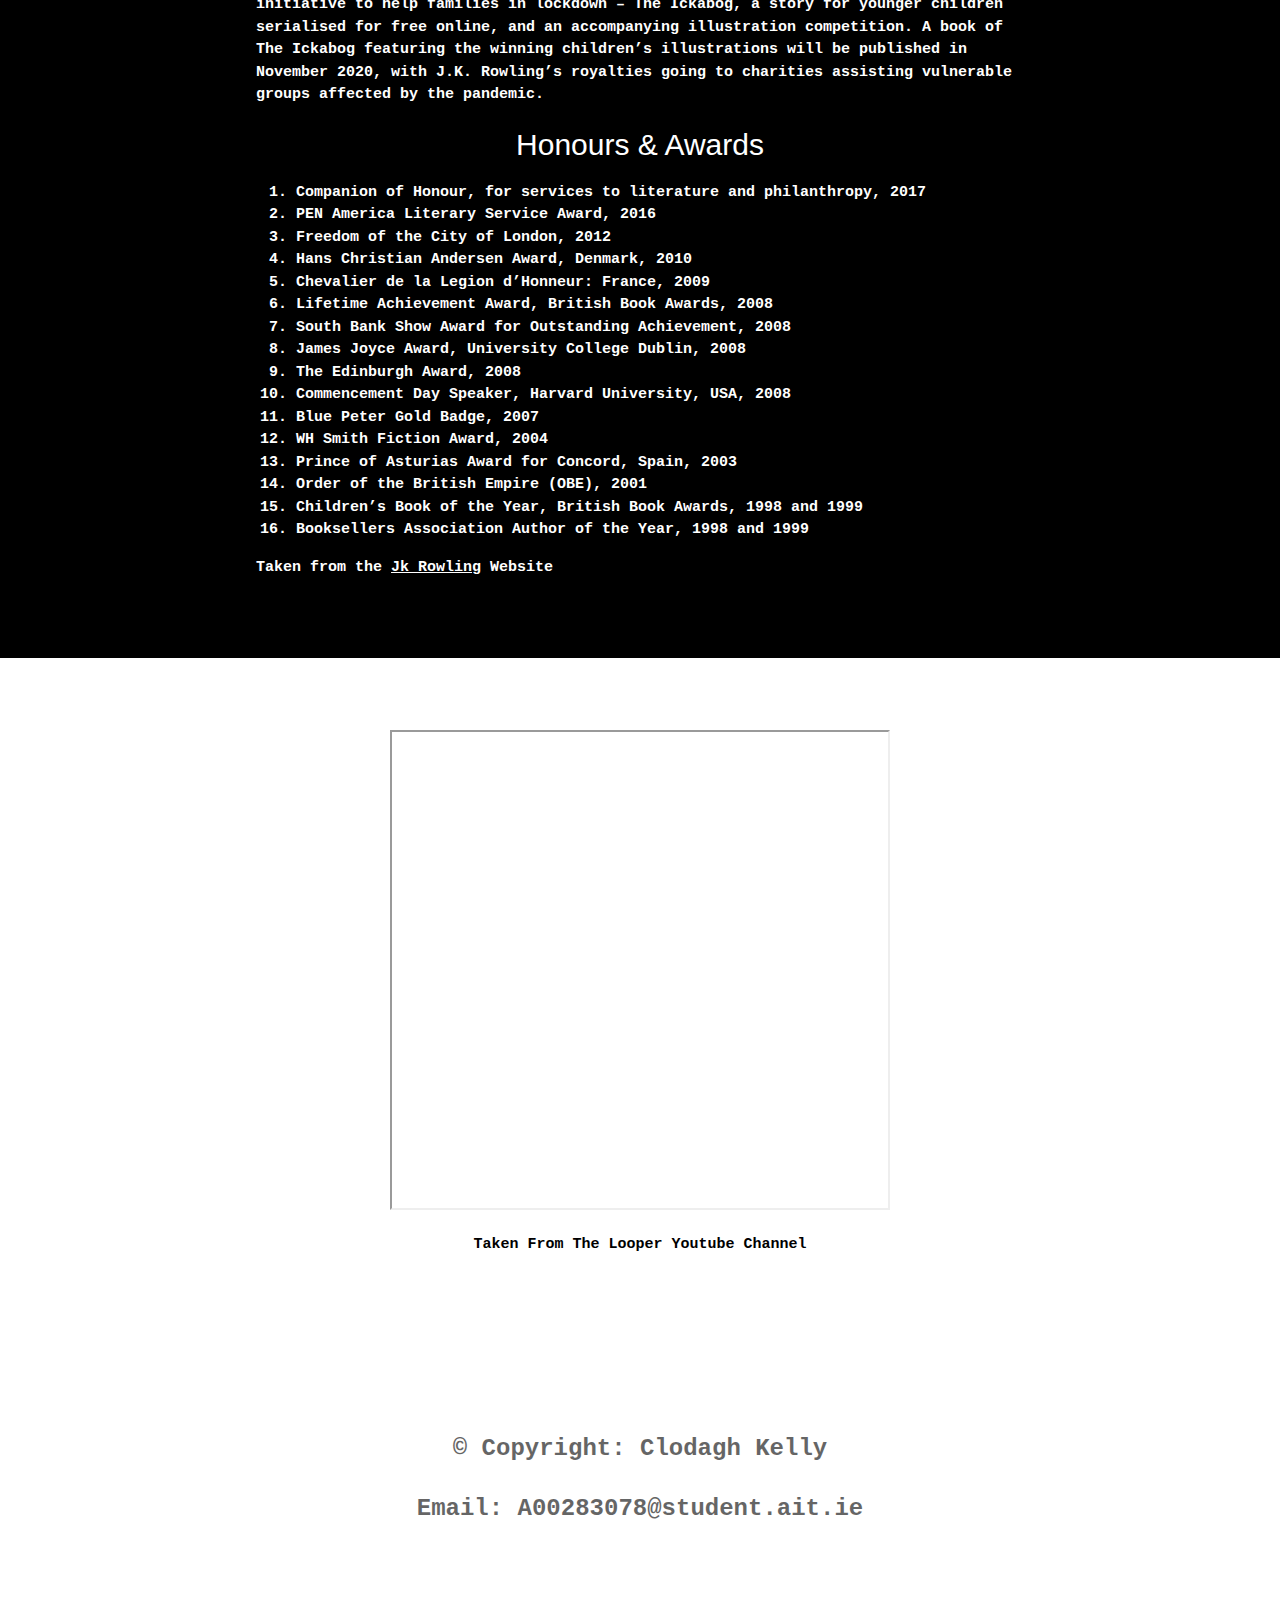
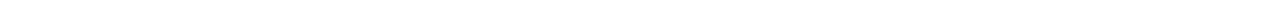
<file: Web Dev/Web Dev Year 1 Sem 1/W3CSS_Root/images.html>
<!DOCTYPE html>
<html lang="en">
<title>W3.CSS Template</title>
<meta charset="UTF-8">
<meta name="viewport" content="width=device-width, initial-scale=1">
<link rel="stylesheet" href="css/stylesheet.css">
<link rel="stylesheet" href="css/w3.css">
<style>
body{font-family: 'Courier New', Courier, monospace;
font-weight: bold;}
.mySlides {display: none}
</style>
<body>

<!-- Navbar -->
<div class="w3-top">
  <div class="w3-bar w3-black w3-card">
    <a class="w3-bar-item w3-button w3-padding-large w3-hide-medium w3-hide-large w3-right" href="javascript:void(0)" onclick="myFunction()" title="Toggle Navigation Menu"><i class="fa fa-bars"></i></a>
    <a href="index.html" class="w3-bar-item w3-button w3-padding-large">HOME</a>
    <a href="about.html" class="w3-bar-item w3-button w3-padding-large w3-hide-small">ABOUT</a>
    <a href="booksvsmovies.html" class="w3-bar-item w3-button w3-padding-large w3-hide-small">BOOKS VERSUS MOVIES</a>
    <a href="images.html" class="w3-bar-item w3-button w3-padding-large w3-hide-small">THE AUTHOR</a>
    <div class="w3-dropdown-hover w3-hide-small">
      <button class="w3-padding-large w3-button" title="More">MORE <i class="fa fa-caret-down"></i></button>     
      <div class="w3-dropdown-content w3-bar-block w3-card-4">
        <a href="contact.html" class="w3-bar-item w3-button">CONTACT</a>
        <a href="report.html" class="w3-bar-item w3-button">REPORT</a>
      </div>
    </div>
    <!--
    <a href="javascript:void(0)" class="w3-padding-large w3-hover-red w3-hide-small w3-right"><i class="fa fa-search"></i></a>-->
  </div>
</div>
    <!--
    <a href="javascript:void(0)" class="w3-padding-large w3-hover-red w3-hide-small w3-right"><i class="fa fa-search"></i></a>-->
  </div>
</div>

<!-- Navbar on small screens (remove the onclick attribute if you want the navbar to always show on top of the content when clicking on the links) -->
<div id="navDemo" class="w3-bar-block w3-black w3-hide w3-hide-large w3-hide-medium w3-top" style="margin-top:46px">
  <a href="about.html" class="w3-bar-item w3-button w3-padding-large" onclick="myFunction()">ABOUT</a>
  <a href="booksvsmovies.html" class="w3-bar-item w3-button w3-padding-large" onclick="myFunction()">BOOKS VERSUS MOVIES</a>
  <a href="images.html" class="w3-bar-item w3-button w3-padding-large" onclick="myFunction()">THE AUTHOR</a>
  <a href="contact.html" class="w3-bar-item w3-button w3-padding-large" onclick="myFunction()">CONTACT</a>
  <a href="report.html" class="w3-bar-item w3-button w3-padding-large" onclick="myFunction()">REPORT</a>
</div>

<!-- Page content -->
<div class="w3-content" style="max-width:2000px;margin-top:46px">

  <!-- The Introduction -->
  <div class="w3-container w3-content w3-center w3-padding-64" style="max-width:800px" id="band">
    <h2 class="w3-wide">Harry Potter</h2>
    <p class="w3-opacity"><i>By JK Rowling</i></p>
    <p class="w3-justify">This page will give all the information of Jk Rowling. Her life,her backstory and anything else revolving her.The Picture below is jk Rowling herseelf aat the premier of one of the movie launches </p>
    <img src="images/Rowling.jpg" width="300" height="350">
    <p>Joanne Rowling</p>
  </div>

  <!-- The Main Section -->
  <div class="w3-black" id="tour">
    <div class="w3-container w3-content w3-padding-64" style="max-width:800px">
      <h2 class="w3-wide w3-center">Jk Rowling</h2>
      <p class="w3-opacity w3-center"><i>Who is Jk Rowling</i></p><br>
      <p>Joanne Rowling was born in Yate General Hospitak on the 31st July 1965
        She wanted to be a writer from an early age. She wrote her first book at just 6 years old – a story about a rabbit, called ‘Rabbit’. Age eleven, she wrote her first novel – about seven cursed diamonds and the people who owned them.
      </p>
      <p>
        Jo studied at Exeter University, where she read so widely outside her French and Classics syllabus that she clocked up a fine of £50 for overdue books at the University library. Her knowledge of Classics would one day come in handy for creating the spells in the Harry Potter series, some of which are based on Latin.
      </p>
      <p>
        Jo conceived the idea of Harry Potter in 1990 while sitting on a delayed train from Manchester to London King’s Cross. Over the next five years, she began to map out all seven books of the series. She wrote mostly in longhand and gradually built up a mass of notes, many of which were scribbled on odd scraps of paper.
      </p>
      <p>
        J.K. Rowling has also written two small companion volumes, which appear as the titles of Harry’s school books within the novels. Fantastic Beasts and Where to Find Them and Quidditch Through the Ages were published in March 2001 in aid of Comic Relief.  In December 2008, a third companion volume, The Tales of Beedle the Bard was published in aid of her international children’s charity, Lumos.
      </p>
      <p>
        In 2012, J.K. Rowling’s digital company Pottermore was launched, which became Wizarding World Digital in 2019. Pottermore Publishing continues to be the global digital publisher of Harry Potter, Fantastic Beasts and the Wizarding World. 
      </p>
      <p>
        In March 2020, J.K. Rowling and Wizarding World partners launched the Harry Potter At Home initiative to entertain children stuck at home during the Covid-19 pandemic with the first Harry Potter book read aloud by celebrities on video, and made available for free through audiobook and ebook streaming.  In May 2020, she announced another initiative to help families in lockdown – The Ickabog, a story for younger children serialised for free online, and an accompanying illustration competition.  A book of The Ickabog featuring the winning children’s illustrations will be published in November 2020, with J.K. Rowling’s royalties going to charities assisting vulnerable groups affected by the pandemic.
      </p>
      <h2 class="w3-center">Honours & Awards</h2>
      <p class="w3-center">
        <ol>
          <li>Companion of Honour, for services to literature and philanthropy, 2017</li>
          <li>PEN America Literary Service Award, 2016</li>
          <li>Freedom of the City of London, 2012</li>
          <li>Hans Christian Andersen Award, Denmark, 2010</li>
          <li>Chevalier de la Legion d’Honneur: France, 2009</li>
          <li>Lifetime Achievement Award, British Book Awards, 2008</li>
          <li>South Bank Show Award for Outstanding Achievement, 2008</li>
          <li>James Joyce Award, University College Dublin, 2008</li>
          <li>The Edinburgh Award, 2008</li>
          <li>Commencement Day Speaker, Harvard University, USA, 2008</li>
          <li>Blue Peter Gold Badge, 2007</li>
          <li>WH Smith Fiction Award, 2004</li>
          <li>Prince of Asturias Award for Concord, Spain, 2003</li>
          <li>Order of the British Empire (OBE), 2001</li>
          <li>Children’s Book of the Year, British Book Awards, 1998 and 1999</li>
          <li>Booksellers Association Author of the Year, 1998 and 1999</li>
        </ol>
      </p>
      Taken from the <a href="https://www.jkrowling.com/about/">Jk Rowling</a> Website</p>
    </div>
  </div>

  <!-- The video section -->
  <div class="w3-container w3-content w3-padding-64" style="max-width:800px" id="contact">
    <div class="w3-center w3-padding">
      <iframe width="500" height="480" src="https://www.youtube.com/embed/nCukl3UAe6o"></iframe>
      <p>Taken From The Looper Youtube Channel</p>	
    </div>
  </div>
  
<!-- End Page Content -->
</div>


<!-- Footer -->
<footer class="w3-container w3-padding-64 w3-center w3-opacity w3-light-grey w3-xlarge">
  <p>&copy; Copyright: Clodagh Kelly</p>
  <p>Email: A00283078@student.ait.ie</p>
</footer>

<script>

// Used to toggle the menu on small screens when clicking on the menu button
function myFunction() {
  var x = document.getElementById("navDemo");
  if (x.className.indexOf("w3-show") == -1) {
    x.className += " w3-show";
  } else { 
    x.className = x.className.replace(" w3-show", "");
  }
}

</script>

</body>
</html>
</file>
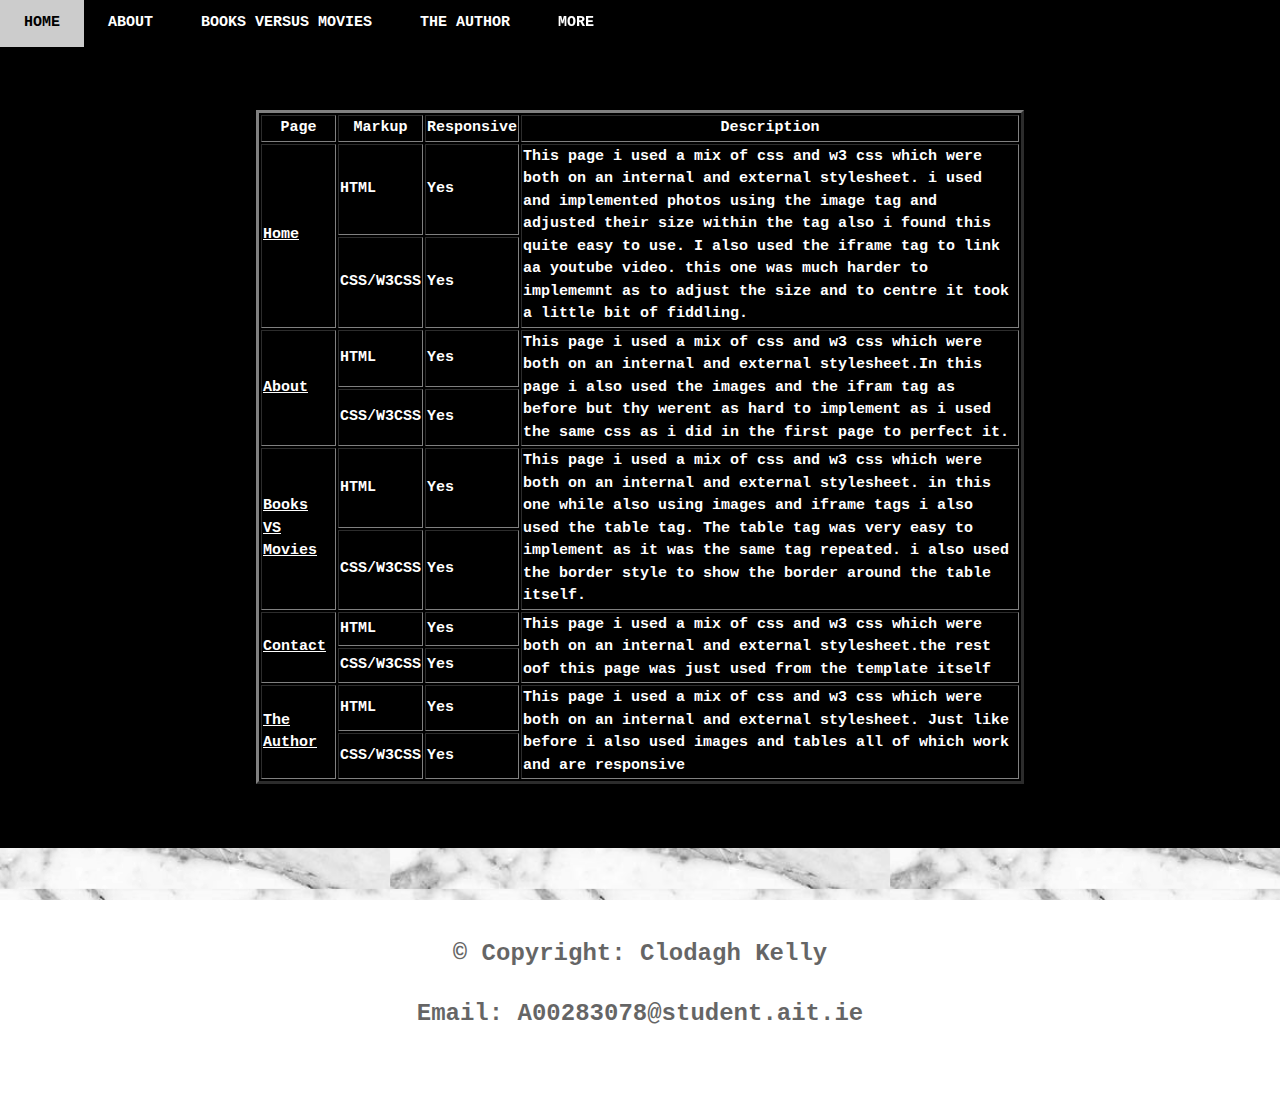
<file: Web Dev/Web Dev Year 1 Sem 1/W3CSS_Root/report.html>
<!DOCTYPE html>
<html lang="en">
<title>W3.CSS Template</title>
<meta charset="UTF-8">
<meta name="viewport" content="width=device-width, initial-scale=1">
<link rel="stylesheet" href="css/stylesheet.css">
<link rel="stylesheet" href="css/w3.css">
<style>
body{font-family: 'Courier New', Courier, monospace;
font-weight: bold;}
.mySlides {display: none}
</style>
<body>

<!-- Navbar -->
<div class="w3-top">
  <div class="w3-bar w3-black w3-card">
    <a class="w3-bar-item w3-button w3-padding-large w3-hide-medium w3-hide-large w3-right" href="javascript:void(0)" onclick="myFunction()" title="Toggle Navigation Menu"><i class="fa fa-bars"></i></a>
    <a href="index.html" class="w3-bar-item w3-button w3-padding-large">HOME</a>
    <a href="about.html" class="w3-bar-item w3-button w3-padding-large w3-hide-small">ABOUT</a>
    <a href="booksvsmovies.html" class="w3-bar-item w3-button w3-padding-large w3-hide-small">BOOKS VERSUS MOVIES</a>
    <a href="images.html" class="w3-bar-item w3-button w3-padding-large w3-hide-small">THE AUTHOR</a>
    <div class="w3-dropdown-hover w3-hide-small">
      <button class="w3-padding-large w3-button" title="More">MORE <i class="fa fa-caret-down"></i></button>     
      <div class="w3-dropdown-content w3-bar-block w3-card-4">
        <a href="contact.html" class="w3-bar-item w3-button">CONTACT</a>
        <a href="report.html" class="w3-bar-item w3-button">REPORT</a>
      </div>
    </div>
    <!--
    <a href="javascript:void(0)" class="w3-padding-large w3-hover-red w3-hide-small w3-right"><i class="fa fa-search"></i></a>-->
  </div>
</div>
    <!--
    <a href="javascript:void(0)" class="w3-padding-large w3-hover-red w3-hide-small w3-right"><i class="fa fa-search"></i></a>-->
  </div>
</div>

<!-- Navbar on small screens (remove the onclick attribute if you want the navbar to always show on top of the content when clicking on the links) -->
<div id="navDemo" class="w3-bar-block w3-black w3-hide w3-hide-large w3-hide-medium w3-top" style="margin-top:46px">
  <a href="about.html" class="w3-bar-item w3-button w3-padding-large" onclick="myFunction()">ABOUT</a>
  <a href="booksvsmovies.html" class="w3-bar-item w3-button w3-padding-large" onclick="myFunction()">BOOKS VERSUS MOVIES</a>
  <a href="images.html" class="w3-bar-item w3-button w3-padding-large" onclick="myFunction()">THE AUTHOR</a>
  <a href="contact.html" class="w3-bar-item w3-button w3-padding-large" onclick="myFunction()">CONTACT</a>
  <a href="report.html" class="w3-bar-item w3-button w3-padding-large" onclick="myFunction()">REPORT</a>
</div>

<!-- Page content -->
<div class="w3-content" style="max-width:2000px;margin-top:46px">
  <!-- The Main Section -->
  <div class="w3-black" id="tour">
    <div class="w3-container w3-content w3-padding-64" style="max-width:800px">
      <table border="3">
        <tr>
          <th>Page</th>
          <th>Markup</th>
          <th>Responsive</th>
          <th>Description</th>
        </tr>
        <tr>
          <td rowspan="2"><a href="index.html">Home</a></td>
          <td>HTML</td>
          <td>Yes</td>
          <td rowspan="2">This page i used a mix of css and w3 css which were both on an internal and external stylesheet. i used and implemented photos using the image tag and adjusted their size within the tag also i found this quite easy to use. I also used the iframe tag to link aa youtube video. this one was much harder to implememnt as to adjust the size and to centre it took a little bit of fiddling. </td>
        </tr>
        <tr>
          <td>CSS/W3CSS</td>
          <td>Yes</td>
        </tr>
        <tr>
          <td rowspan="2"><a href="about.html">About</a></td>
          <td>HTML</td>
          <td>Yes</td>
          <td rowspan="2">This page i used a mix of css and w3 css which were both on an internal and external stylesheet.In this page i also used the images and the ifram tag as before but thy werent as hard to implement as i used the same css as i did in the first page to perfect it. </td>
        </tr>
        <tr>
          <td>CSS/W3CSS</td>
          <td>Yes</td>
        </tr>
        <tr>
          <td rowspan="2"><a href="booksvsmovies.html">Books VS Movies</a></td>
          <td>HTML</td>
          <td>Yes</td>
          <td rowspan="2">This page i used a mix of css and w3 css which were both on an internal and external stylesheet. in this one while also using images and iframe tags i also used the table tag. The table tag was very easy to implement as it was the same tag repeated. i also used the border style to show the border around the table itself. </td>
        </tr>
        <tr>
          <td>CSS/W3CSS</td>
          <td>Yes</td>
        </tr>
        <tr>
          <td rowspan="2"><a href="contact.html">Contact</a></td>
          <td>HTML</td>
          <td>Yes</td>
          <td rowspan="2">This page i used a mix of css and w3 css which were both on an internal and external stylesheet.the rest oof this page was just used from the template itself</td>
        </tr>
        <tr>
          <td>CSS/W3CSS</td>
          <td>Yes</td>
        </tr>
        <tr>
          <td rowspan="2"><a href="images.html">The Author</a></td>
          <td>HTML</td>
          <td>Yes</td>
          <td rowspan="2">This page i used a mix of css and w3 css which were both on an internal and external stylesheet. Just like before i also used images and tables all of which work and are responsive</td>
        </tr>
        <tr>
          <td>CSS/W3CSS</td>
          <td>Yes</td>
        </tr>
      </table>
    </div>
  </div>
 
<!-- End Page Content -->
</div>


<!-- Footer -->
<footer class="w3-container w3-padding-64 w3-center w3-opacity w3-light-grey w3-xlarge">
  <p>&copy; Copyright: Clodagh Kelly</p>
  <p>Email: A00283078@student.ait.ie</p>
</footer>

<script>

// Used to toggle the menu on small screens when clicking on the menu button
function myFunction() {
  var x = document.getElementById("navDemo");
  if (x.className.indexOf("w3-show") == -1) {
    x.className += " w3-show";
  } else { 
    x.className = x.className.replace(" w3-show", "");
  }
}

</script>

</body>
</html>
</file>
<file: Web Dev/Web Dev Year 1 Sem 1/W3CSS_Root/css/stylesheet.css>
body{
    background-image: url(../images/marblebg.jpg);
    width: 100%;
    background-repeat: repeat;
    background-size: 500px;
    background-position: center;
    background-position-y: top;
    background-attachment: fixed;
    font-family: 'Courier New', Courier, monospace;
}

footer{
    background-image: url(../images/marblebg.jpg);
    width: 100%;
    background-repeat: repeat;
    background-size: 500px;
    background-position: center;
    background-position-y: top;
    background-attachment: fixed;
}
</file>
